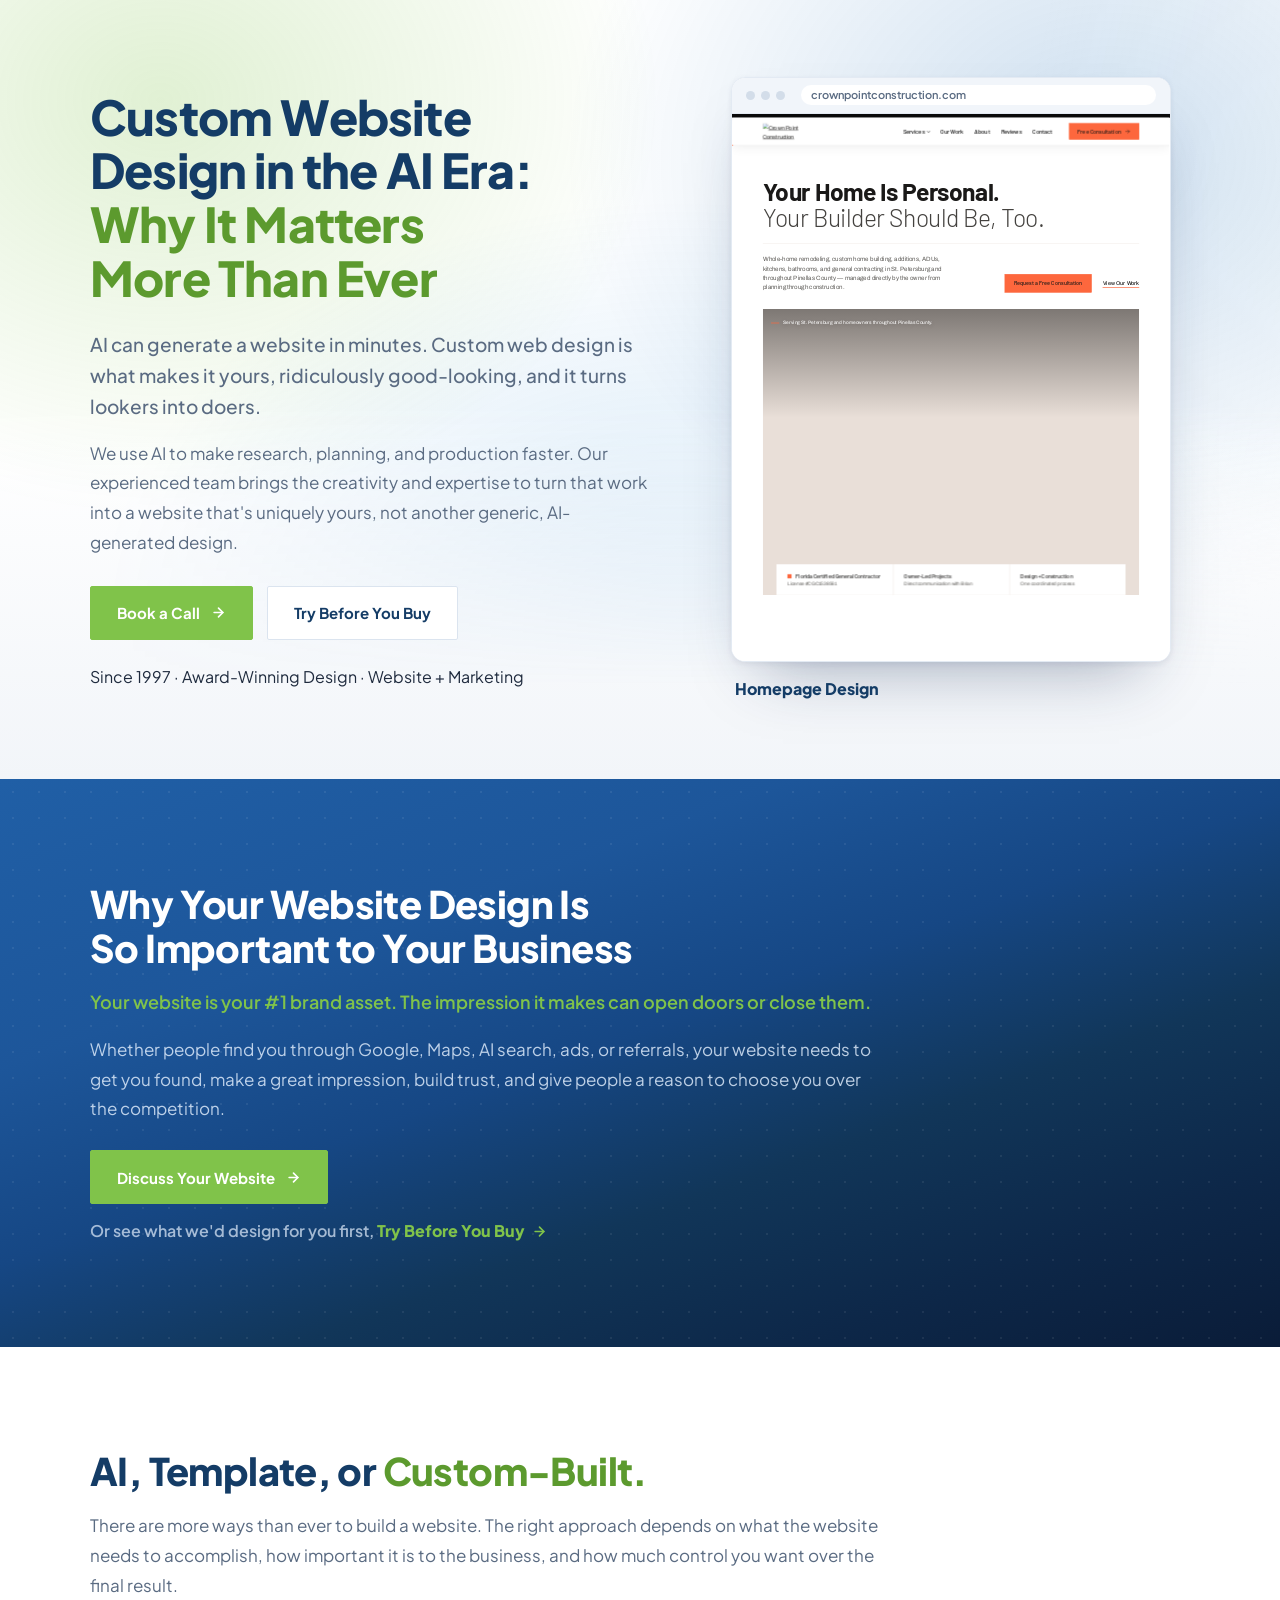
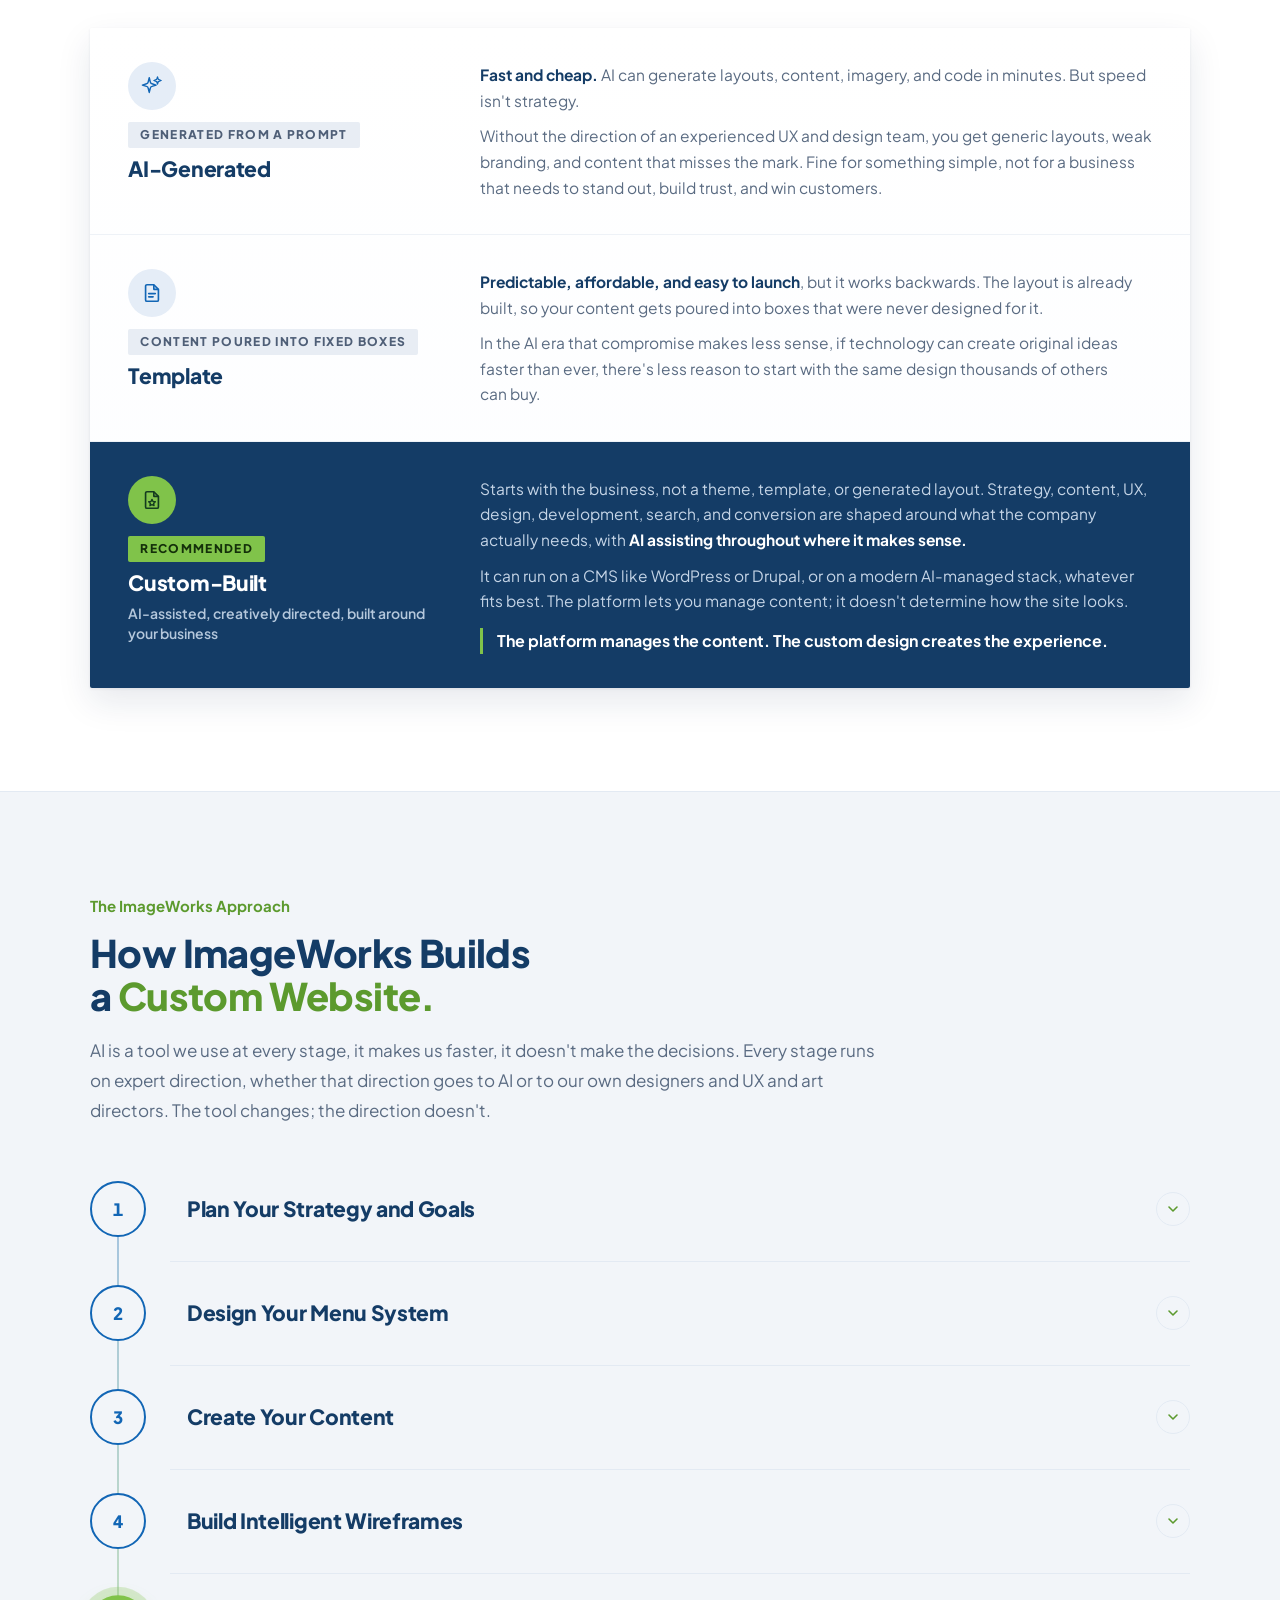
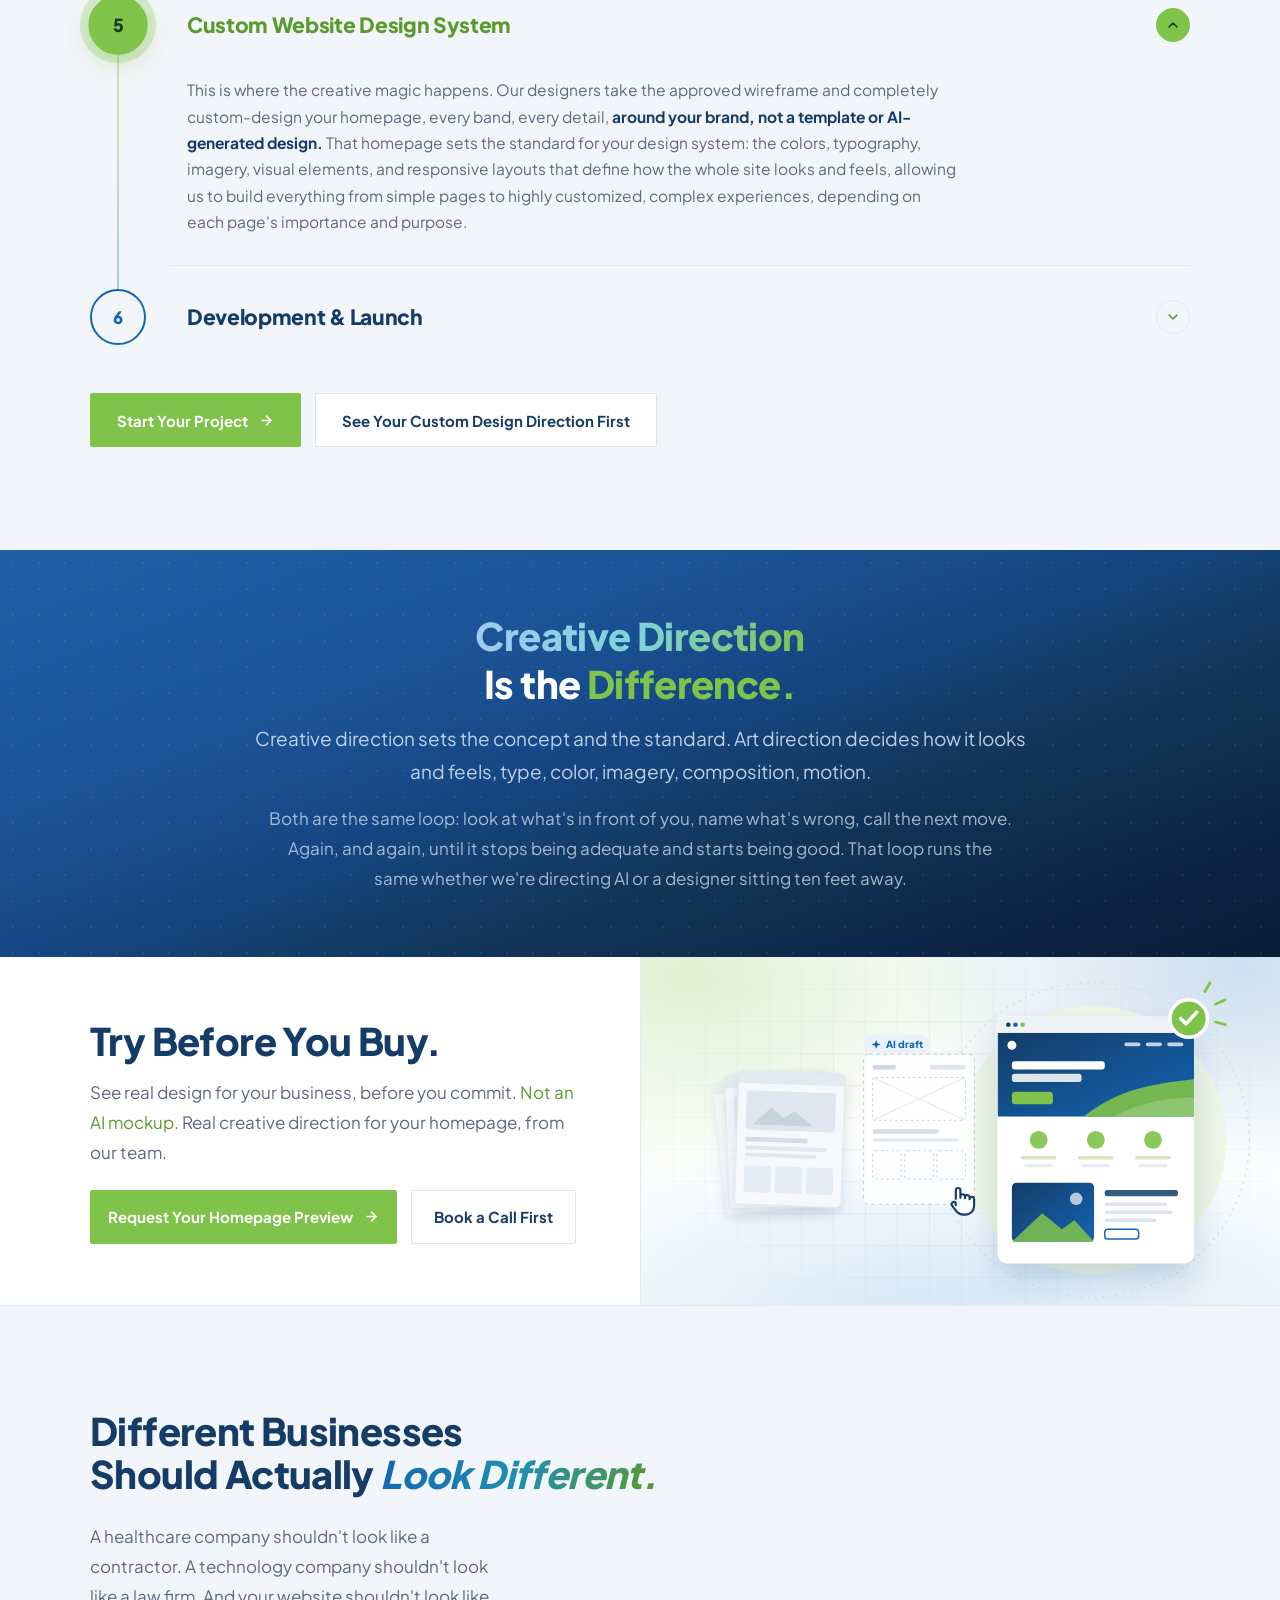
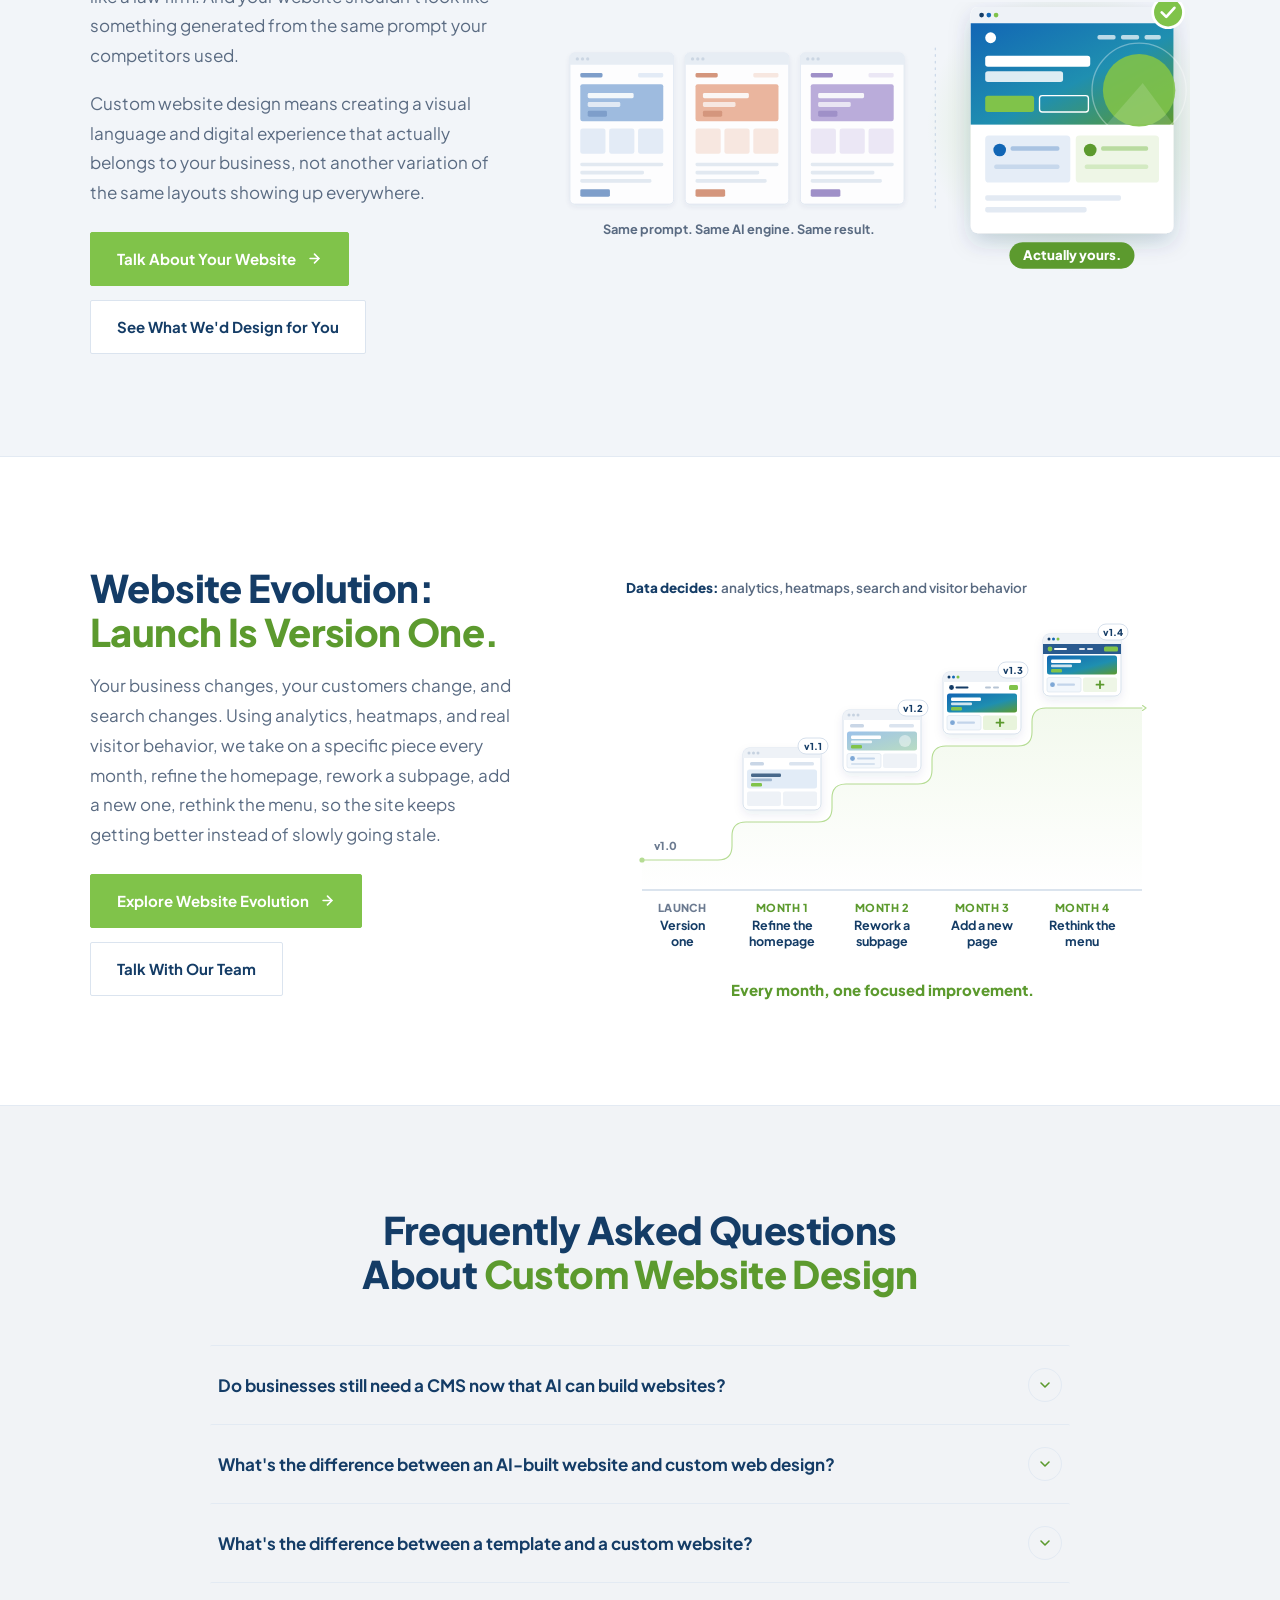
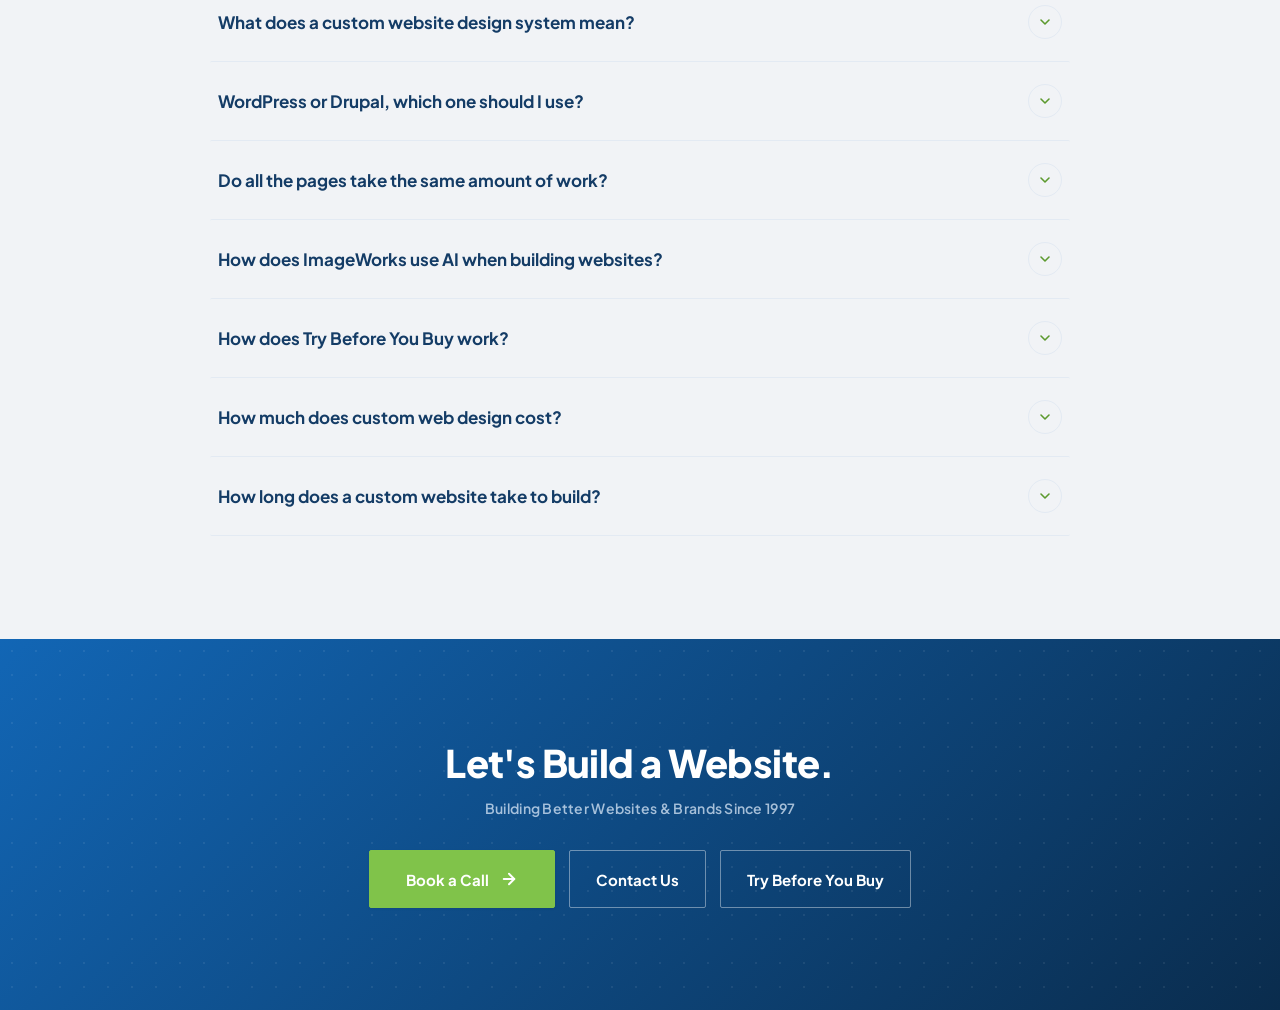
<file: index.html>
<!doctype html>
<html lang="en">
<head>
<meta charset="utf-8">
<meta name="viewport" content="width=device-width, initial-scale=1">
<title>What Custom Web Design Means in the AI Era | ImageWorks Creative</title>
<meta name="description" content="AI can generate a website in minutes. Custom web design makes it yours: AI-assisted, creatively directed websites built around your brand. Try before you buy.">
<meta name="theme-color" content="#143c66">
<!-- No icon of its own on the preview; on imageworkscreative.com the site's favicon applies. Declared empty so browsers stop asking for /favicon.ico. -->
<link rel="icon" href="data:,">
<link rel="canonical" href="https://www.imageworkscreative.com/custom-web-design/">

<meta property="og:type" content="website">
<meta property="og:site_name" content="ImageWorks Creative">
<meta property="og:title" content="What Custom Web Design Means in the AI Era | ImageWorks Creative">
<meta property="og:description" content="AI can generate a website in minutes. Custom web design makes it yours: AI-assisted, creatively directed websites built around your brand. Try before you buy.">
<meta property="og:url" content="https://www.imageworkscreative.com/custom-web-design/">
<meta name="twitter:card" content="summary_large_image">
<meta name="twitter:title" content="What Custom Web Design Means in the AI Era | ImageWorks Creative">
<meta name="twitter:description" content="AI can generate a website in minutes. Custom web design makes it yours: AI-assisted, creatively directed websites built around your brand. Try before you buy.">

<script type="application/ld+json">
{
  "@context": "https://schema.org",
  "@graph": [
    {
      "@type": "Organization",
      "@id": "https://www.imageworkscreative.com/#organization",
      "name": "ImageWorks Creative",
      "url": "https://www.imageworkscreative.com/",
      "foundingDate": "1997",
      "description": "Award-winning creative agency designing and building custom websites for B2B firms, government contractors, professional services, and local businesses."
    },
    {
      "@type": "Service",
      "name": "Custom Web Design",
      "serviceType": "Custom Web Design and Development",
      "provider": { "@id": "https://www.imageworkscreative.com/#organization" },
      "areaServed": { "@type": "Country", "name": "United States" },
      "audience": {
        "@type": "Audience",
        "audienceType": "Established local service businesses, professional services firms, and B2B companies"
      },
      "description": "Custom web design and development for established businesses: AI-assisted research, planning, content, wireframes and production, with creative and art direction from an experienced team; an intent-based menu system and a custom design system; built on WordPress, Drupal, or an AI-managed stack; and monthly Website Evolution after launch."
    },
    {
      "@type": "BreadcrumbList",
      "itemListElement": [
        { "@type": "ListItem", "position": 1, "name": "Home", "item": "https://www.imageworkscreative.com/" },
        { "@type": "ListItem", "position": 2, "name": "Custom Web Design", "item": "https://www.imageworkscreative.com/custom-web-design/" }
      ]
    },
    {
      "@type": "FAQPage",
      "mainEntity": [
        {
          "@type": "Question",
          "name": "Do businesses still need a CMS now that AI can build websites?",
          "acceptedAnswer": { "@type": "Answer", "text": "Often, yes. A CMS like WordPress or Drupal lets you manage and update your content efficiently after launch. But the CMS doesn't determine how your site looks, the custom design does. AI can speed up how a site gets built; the CMS is still what you use to run it day to day." }
        },
        {
          "@type": "Question",
          "name": "What's the difference between an AI-built website and custom web design?",
          "acceptedAnswer": { "@type": "Answer", "text": "An AI-built website is generated quickly from a prompt, fast and affordable, but without strong direction it can feel generic. Custom web design starts with your business: strategy, content, UX, structure, design, development, search, and conversion shaped around what you actually need. We use AI to move faster, then our team makes the decisions that make the site yours." }
        },
        {
          "@type": "Question",
          "name": "What's the difference between a template and a custom website?",
          "acceptedAnswer": { "@type": "Answer", "text": "A template is someone else's design that you adapt your business to fit. A custom website is built around your brand, customers, and goals from the start. In the AI era, starting from the same design thousands of other businesses can buy makes less sense than it used to." }
        },
        {
          "@type": "Question",
          "name": "What does a custom website design system mean?",
          "acceptedAnswer": { "@type": "Answer", "text": "It's the visual language we create for your site, typography, color, layout, spacing, imagery, iconography, buttons and forms, animation, a core subpage system, and responsive behavior. Once the system exists, every page is built on that foundation, which keeps the site consistent, speeds up production, and puts design time where it matters most." }
        },
        {
          "@type": "Question",
          "name": "WordPress or Drupal, which one should I use?",
          "acceptedAnswer": { "@type": "Answer", "text": "It depends on the site's size, complexity, and how you want to manage it. WordPress is flexible and familiar; Drupal suits larger or more complex sites with advanced content management and backend needs. Either way, the CMS sits behind the finished site as the management engine, it doesn't dictate the design." }
        },
        {
          "@type": "Question",
          "name": "Do all the pages take the same amount of work?",
          "acceptedAnswer": { "@type": "Answer", "text": "No, and that's how we keep budgets sane. Every page is built from your design system, so nothing looks templated, but a straightforward subpage is a clean text and image layout that comes together quickly, while a page that carries real weight gets designed band by band with custom illustration, animation, and more involved storytelling. We put the heavy design time where it actually affects your brand and your revenue." }
        },
        {
          "@type": "Question",
          "name": "How does ImageWorks use AI when building websites?",
          "acceptedAnswer": { "@type": "Answer", "text": "We use AI throughout, research, planning, content development, wireframing, development assistance, and repetitive production work. It makes us faster and lets us explore more ideas. Then our team takes over, the decisions that require judgment, taste, and a real understanding of the business." }
        },
        {
          "@type": "Question",
          "name": "How does Try Before You Buy work?",
          "acceptedAnswer": { "@type": "Answer", "text": "For select businesses, we'll mock up a custom design direction for your website so you can see what we're thinking before you commit. If you like it, you buy it and we keep going. It's our way of showing you what we can do instead of just telling you." }
        },
        {
          "@type": "Question",
          "name": "How much does custom web design cost?",
          "acceptedAnswer": { "@type": "Answer", "text": "It depends on the number of pages, how much custom design each needs, content, functionality, and integrations. Pages vary in complexity, so we put the heavy design time only where it matters, and AI reduces time across research, planning, and production. We give you a clear quote before any work begins." }
        },
        {
          "@type": "Question",
          "name": "How long does a custom website take to build?",
          "acceptedAnswer": { "@type": "Answer", "text": "Timeline depends on the size of the site, number of custom pages, functionality, and how quickly content and feedback come together. AI-assisted planning and production shorten the early phases. We give you a realistic schedule up front and keep the project moving through clear milestones." }
        }
      ]
    }
  ]
}
</script>

<link rel="stylesheet" href="styles.css?v=1ccc80f4">
<script src="app.js?v=b11fe388"></script>
</head>
<body>

<svg class="icon-sprite" width="0" height="0" aria-hidden="true" focusable="false">
  <defs>
    <symbol id="i-arrow" viewBox="0 0 24 24">
      <line x1="5" y1="12" x2="19" y2="12" fill="none" stroke="currentColor" stroke-width="2.6" stroke-linecap="round"/>
      <polyline points="12 5 19 12 12 19" fill="none" stroke="currentColor" stroke-width="2.6" stroke-linecap="round" stroke-linejoin="round"/>
    </symbol>
    <symbol id="i-chevron" viewBox="0 0 24 24">
      <polyline points="6 9 12 15 18 9" fill="none" stroke="currentColor" stroke-width="2.4" stroke-linecap="round" stroke-linejoin="round"/>
    </symbol>
    <!-- The verdict marks on the three ways to build: a bar through a ring for
         the two the copy argues against, a tick for the one it recommends. -->
    <symbol id="i-no" viewBox="0 0 24 24">
      <circle cx="12" cy="12" r="8.5" fill="none" stroke="currentColor" stroke-width="2.4"/>
      <line x1="6.3" y1="6.3" x2="17.7" y2="17.7" stroke="currentColor" stroke-width="2.4" stroke-linecap="round"/>
    </symbol>
    <symbol id="i-check" viewBox="0 0 24 24">
      <path d="M5 12.5l4.5 4.5L19 7" fill="none" stroke="currentColor" stroke-width="2.4" stroke-linecap="round" stroke-linejoin="round"/>
    </symbol>
    <symbol id="i-sparkle" viewBox="0 0 24 24">
      <path d="M9 3l1.2 4.8c.2.9.9 1.6 1.8 1.8L16.5 11 12 12.4c-.9.2-1.6.9-1.8 1.8L9 19l-1.2-4.8c-.2-.9-.9-1.6-1.8-1.8L1.5 11 6 9.6c.9-.2 1.6-.9 1.8-1.8L9 3z" fill="none" stroke="currentColor" stroke-width="1.6" stroke-linejoin="round"/>
      <path d="M18 2l.7 2.3c.1.4.4.7.8.8L22 6l-2.5.9c-.4.1-.7.4-.8.8L18 10l-.7-2.3c-.1-.4-.4-.7-.8-.8L14 6l2.5-.9c.4-.1.7-.4.8-.8L18 2z" fill="none" stroke="currentColor" stroke-width="1.4" stroke-linejoin="round"/>
    </symbol>
    <symbol id="i-page" viewBox="0 0 24 24">
      <path d="M14 3H6.5A1.5 1.5 0 005 4.5v15A1.5 1.5 0 006.5 21h11a1.5 1.5 0 001.5-1.5V8z" fill="none" stroke="currentColor" stroke-width="1.8" stroke-linejoin="round"/>
      <path d="M14 3v5h5" fill="none" stroke="currentColor" stroke-width="1.8" stroke-linejoin="round"/>
      <path d="M8.4 12.6h7.2M8.4 16.2h4.8" fill="none" stroke="currentColor" stroke-width="1.8" stroke-linecap="round"/>
    </symbol>
    <symbol id="i-page-star" viewBox="0 0 24 24">
      <path d="M14 3H6.5A1.5 1.5 0 005 4.5v15A1.5 1.5 0 006.5 21h11a1.5 1.5 0 001.5-1.5V8z" fill="none" stroke="currentColor" stroke-width="1.8" stroke-linejoin="round"/>
      <path d="M14 3v5h5" fill="none" stroke="currentColor" stroke-width="1.8" stroke-linejoin="round"/>
      <path d="M12 11.3l1.1 2.35 2.5.3-1.85 1.75.5 2.5L12 16.95l-2.25 1.25.5-2.5L8.4 13.95l2.5-.3z" fill="none" stroke="currentColor" stroke-width="1.5" stroke-linejoin="round"/>
    </symbol>
    <!-- The four monthly moves, on the same 24 box and 1.7 stroke. -->
    <symbol id="i-browser" viewBox="0 0 24 24">
      <rect x="3.5" y="5" width="17" height="14" rx="1.6" fill="none" stroke="currentColor" stroke-width="1.7"/>
      <line x1="3.5" y1="9" x2="20.5" y2="9" stroke="currentColor" stroke-width="1.7"/>
      <path d="M7 12.6h5.5M7 15.4h3.5" fill="none" stroke="currentColor" stroke-width="1.7" stroke-linecap="round"/>
    </symbol>
    <symbol id="i-plus" viewBox="0 0 24 24">
      <circle cx="12" cy="12" r="8.6" fill="none" stroke="currentColor" stroke-width="1.7"/>
      <path d="M12 8v8M8 12h8" fill="none" stroke="currentColor" stroke-width="1.7" stroke-linecap="round"/>
    </symbol>
    <symbol id="i-menu" viewBox="0 0 24 24">
      <path d="M5 7h14M5 12h14M5 17h14" fill="none" stroke="currentColor" stroke-width="1.7" stroke-linecap="round"/>
      <circle cx="8.5" cy="7" r="1.6" fill="currentColor"/><circle cx="15" cy="12" r="1.6" fill="currentColor"/><circle cx="10.5" cy="17" r="1.6" fill="currentColor"/>
    </symbol>
  </defs>
</svg>

<main id="main">

  <!-- 1 · HERO -------------------------------------------------------------- -->
  <section class="hero" aria-labelledby="hero-title" data-hero>
    <!-- The ground: three washes of brand colour, each on its own heading and
         at its own rate, so they drift apart and back together instead of
         sliding as one sheet. -->
    <div class="hero-wash" aria-hidden="true">
      <span class="hero-wash__g"></span>
      <span class="hero-wash__b"></span>
      <span class="hero-wash__s"></span>
    </div>
    <div class="wrap hero-inner cw-hero">
      <div class="hero-main">
        <h1 id="hero-title">Custom Website Design in the AI Era: <span class="accent">Why It Matters More Than Ever</span></h1>
        <p class="hero-sub">AI can generate a website in minutes. Custom web design is what makes it yours, ridiculously good-looking, and it turns lookers into doers.</p>
        <p class="lead hero-lead">We use AI to make research, planning, and production faster. Our experienced team brings the creativity and expertise to turn that work into a website that's uniquely yours, not another generic, AI-generated design.</p>
        <div class="btn-row">
          <a class="btn btn--solid" href="https://www.imageworkscreative.com/lets-grow-your-brand">Book a Call<svg class="icon" width="15" height="15" aria-hidden="true"><use href="#i-arrow"/></svg></a>
          <a class="btn btn--outline" href="#tbyb">Try Before You Buy</a>
        </div>
        <p class="hero-note">Since 1997 · Award-Winning Design · Website + Marketing</p>
      </div>

      <!-- The work itself: a real client homepage in a browser window. The
           built site plays inside it, scrolling itself down slowly enough that
           its own scroll effects (the hero zoom, the reveals) show; a capture
           of the whole page stands under it until it loads, and for anyone
           who has asked for less motion. Titled the way the portfolio titles its work:
           what it is first, whose it is under it. -->
      <figure class="showcase">
        <div class="showcase-frame">
          <div class="showcase-bar" aria-hidden="true"><i></i><i></i><i></i><span>crownpointconstruction.com</span></div>
          <div class="showcase-view">
            <img class="showcase-page" src="images/montage-crown-point.webp?v=316c6193" width="720" height="4271" alt="The Crown Point Construction homepage, from its hero down through its services, project gallery, reviews and contact form">
            <iframe class="showcase-live" src="embeds/crown-point.html" title="The Crown Point Construction homepage, playing" tabindex="-1" aria-hidden="true"></iframe>
          </div>
        </div>
        <figcaption class="showcase-cap">
          <span class="showcase-title"><b>Homepage Design</b></span>
        </figcaption>
      </figure>
    </div>
  </section>

  <!-- 2 · WHY YOUR WEBSITE DESIGN MATTERS ---------------------------------- -->
  <section class="band band--deep" aria-labelledby="asset-title">
    <div class="wrap stack">
      <h2 class="sec-title sec-title--wide reveal" id="asset-title">Why Your Website Design Is So Important to Your Business</h2>
      <p class="sub-head asset-sub reveal">Your website is your #1 brand asset. The impression it makes can open doors or close them.</p>
      <p class="lead reveal">Whether people find you through Google, Maps, AI search, ads, or referrals, your website needs to get you found, make a great impression, build trust, and give people a reason to choose you over the competition.</p>
      <div class="cta-pair reveal mt-6">
        <a class="btn btn--solid" href="https://www.imageworkscreative.com/lets-grow-your-brand">Discuss Your Website<svg class="icon" width="15" height="15" aria-hidden="true"><use href="#i-arrow"/></svg></a>
        <p class="cta-aside">Or see what we'd design for you first, <a href="#tbyb">Try Before You Buy<svg class="icon" width="15" height="15" aria-hidden="true"><use href="#i-arrow"/></svg></a></p>
      </div>
    </div>
  </section>

  <!-- 3 · AI, TEMPLATE, OR CUSTOM-BUILT ------------------------------------- -->
  <section class="band" aria-labelledby="ways-title">
    <!-- Heading, then its lead, then the three ways as long cards: the name
         on the left, the case on the right. The recommended one is ruled and
         tinted green. -->
    <div class="wrap stack">
      <h2 class="sec-title sec-title--wide reveal" id="ways-title">AI, Template, or <em class="nowrap">Custom-Built.</em></h2>
      <p class="lead reveal">There are more ways than ever to build a website. The right approach depends on what the website needs to accomplish, how important it is to the business, and how much control you want over the final result.</p>
      <div class="cms-list reveal">
          <article class="cms-row">
            <div class="cms-name">
              <span class="cms-icon"><svg aria-hidden="true"><use href="#i-sparkle"/></svg></span>
              <span class="compare-tag tag-neutral">Generated from a prompt</span>
              <h3>AI-Generated</h3>
            </div>
            <div class="cms-text">
              <p><strong>Fast and cheap.</strong> AI can generate layouts, content, imagery, and code in minutes. But speed isn't strategy.</p>
              <p>Without the direction of an experienced UX and design team, you get generic layouts, weak branding, and content that misses the mark. Fine for something simple, not for a business that needs to stand out, build trust, and win customers.</p>
            </div>
          </article>
          <article class="cms-row">
            <div class="cms-name">
              <span class="cms-icon"><svg aria-hidden="true"><use href="#i-page"/></svg></span>
              <span class="compare-tag tag-neutral">Content poured into fixed boxes</span>
              <h3>Template</h3>
            </div>
            <div class="cms-text">
              <p><strong>Predictable, affordable, and easy to launch</strong>, but it works backwards. The layout is already built, so your content gets poured into boxes that were never designed for it.</p>
              <p>In the AI era that compromise makes less sense, if technology can create original ideas faster than ever, there's less reason to start with the same design thousands of others can buy.</p>
            </div>
          </article>
          <article class="cms-row cms-row--best">
            <div class="cms-name">
              <span class="cms-icon"><svg aria-hidden="true"><use href="#i-page-star"/></svg></span>
              <span class="compare-tag tag-green">Recommended</span>
              <h3>Custom-Built</h3>
              <p class="cms-sub">AI-assisted, creatively directed, built around your business</p>
            </div>
            <div class="cms-text">
              <p>Starts with the business, not a theme, template, or generated layout. Strategy, content, UX, design, development, search, and conversion are shaped around what the company actually needs, with <strong>AI assisting throughout where it makes sense.</strong></p>
              <p>It can run on a CMS like WordPress or Drupal, or on a modern AI-managed stack, whatever fits best. The platform lets you manage content; it doesn't determine how the site looks.</p>
              <p class="cms-punch">The platform manages the content. The custom design creates the experience.</p>
            </div>
          </article>
      </div>
    </div>
  </section>

  <!-- 4 · HOW IMAGEWORKS BUILDS -------------------------------------------- -->
  <section class="band band--tint" aria-labelledby="build-title">
    <div class="wrap stack">
      <p class="tagline reveal">The ImageWorks Approach</p>
      <h2 class="sec-title sec-title--wide reveal" id="build-title">How ImageWorks Builds a <em>Custom Website.</em></h2>
      <p class="lead reveal">AI is a tool we use at every stage, it makes us faster, it doesn't make the decisions. Every stage runs on expert direction, whether that direction goes to AI or to our own designers and UX and art directors. The tool changes; the direction doesn't.</p>
      <!-- Six stages as one process line, no cards: a numbered rail down the
           left, each stage a push-down that opens one at a time, ruled apart
           by hairlines. The design system, where the site becomes custom,
           takes the green. -->
      <ol class="process reveal">
        <li class="process-step">
          <details class="process-item" name="cwd-build">
            <summary>
              <span class="process-n" aria-hidden="true">1</span>
              <h3><span class="sr-only">Step 1: </span>Plan Your Strategy and Goals</h3>
              <span class="faq-mark process-mark" aria-hidden="true"><svg width="16" height="16"><use href="#i-chevron"/></svg></span>
            </summary>
            <div class="process-text">
            <p>First we get to know your company, your sales process, your revenue goals, who you need to reach, and what the website has to accomplish. Then we define what success looks like, decide how we'll measure it, and work out <strong>what every important page needs to do for the business.</strong></p>
            </div>
          </details>
        </li>
        <li class="process-step">
          <details class="process-item" name="cwd-build">
            <summary>
              <span class="process-n" aria-hidden="true">2</span>
              <h3><span class="sr-only">Step 2: </span>Design Your Menu System</h3>
              <span class="faq-mark process-mark" aria-hidden="true"><svg width="16" height="16"><use href="#i-chevron"/></svg></span>
            </summary>
            <div class="process-text">
            <p>Most businesses get this wrong, and it quietly costs them. Menus get labeled the way the company talks internally, divisions, service names, industry jargon, instead of the way customers actually search. We build an <strong>intent-based menu system</strong>: labels and sub-labels based on what people are genuinely looking for, not what the org chart says. That data exists now, so there's no reason to guess.</p>
            </div>
          </details>
        </li>
        <li class="process-step">
          <details class="process-item" name="cwd-build">
            <summary>
              <span class="process-n" aria-hidden="true">3</span>
              <h3><span class="sr-only">Step 3: </span>Create Your Content</h3>
              <span class="faq-mark process-mark" aria-hidden="true"><svg width="16" height="16"><use href="#i-chevron"/></svg></span>
            </summary>
            <div class="process-text">
            <p>Once we know which pages your website needs, we improve your existing content or write it from scratch. Everything is built around your business, your customers, and what they're searching for.</p>
            <p>We use AI to help with research, drafting, and content analysis. But our experienced team makes the decisions, <strong>what to say, how to say it, and when to educate versus persuade.</strong> We refine every page to reflect your brand, connect with customers, and support rankings in Google and AI search.</p>
            </div>
          </details>
        </li>
        <li class="process-step">
          <details class="process-item" name="cwd-build">
            <summary>
              <span class="process-n" aria-hidden="true">4</span>
              <h3><span class="sr-only">Step 4: </span>Build Intelligent Wireframes</h3>
              <span class="faq-mark process-mark" aria-hidden="true"><svg width="16" height="16"><use href="#i-chevron"/></svg></span>
            </summary>
            <div class="process-text">
            <p>AI helps us turn real content into structured page layouts in less time. From there, our UX team takes over, organizing each page into purposeful sections, headlines, services, benefits, trust signals, proof, and calls to action. Every layout is tailored to the business, its audience, and what the page needs to accomplish. Once the structure is approved, the wireframe goes to our design team, and that's where it starts becoming yours.</p>
            </div>
          </details>
        </li>
        <li class="process-step process-step--feature">
          <details class="process-item" name="cwd-build" open>
            <summary>
              <span class="process-n" aria-hidden="true">5</span>
              <h3><span class="sr-only">Step 5: </span>Custom Website Design System</h3>
              <span class="faq-mark process-mark" aria-hidden="true"><svg width="16" height="16"><use href="#i-chevron"/></svg></span>
            </summary>
            <div class="process-text">
            <p>This is where the creative magic happens. Our designers take the approved wireframe and completely custom-design your homepage, every band, every detail, <strong>around your brand, not a template or AI-generated design.</strong> That homepage sets the standard for your design system: the colors, typography, imagery, visual elements, and responsive layouts that define how the whole site looks and feels, allowing us to build everything from simple pages to highly customized, complex experiences, depending on each page's importance and purpose.</p>
            </div>
          </details>
        </li>
        <li class="process-step">
          <details class="process-item" name="cwd-build">
            <summary>
              <span class="process-n" aria-hidden="true">6</span>
              <h3><span class="sr-only">Step 6: </span>Development &amp; Launch</h3>
              <span class="faq-mark process-mark" aria-hidden="true"><svg width="16" height="16"><use href="#i-chevron"/></svg></span>
            </summary>
            <div class="process-text">
            <p>AI assists with coding, testing, and repetitive production work. Our developers make the architectural decisions, handle integrations, control quality, and build the finished site into the right platform, connecting CRMs, analytics, forms, APIs, databases, and other business systems where needed.</p>
            </div>
          </details>
        </li>
      </ol>
      <div class="btn-row reveal mt-6">
        <a class="btn btn--solid" href="https://www.imageworkscreative.com/lets-grow-your-brand">Start Your Project<svg class="icon" width="15" height="15" aria-hidden="true"><use href="#i-arrow"/></svg></a>
        <a class="btn btn--outline" href="#tbyb">See Your Custom Design Direction First</a>
      </div>
    </div>
  </section>

  <!-- 5 · DIRECTION IS THE DIFFERENCE --------------------------------------- -->
  <section class="band band--deep band--direction" aria-labelledby="direction-title">
    <div class="wrap stack">
      <!-- Centred on the deep band. The three kinds of direction roll over one
           another in the first line. The label carries the full sentence for
           assistive tech; the moving words are hidden from it. -->
      <h2 class="sec-title dirhead reveal" id="direction-title" aria-label="Creative Direction, Art Direction, and UX Design Are the Difference.">
        <span class="dirroll" aria-hidden="true">
          <span class="dirroll__track">
            <span>Creative Direction</span>
            <span>Art Direction</span>
            <span>UX Design</span>
            <span>Creative Direction</span>
          </span>
        </span>
        <span aria-hidden="true">Is the <em>Difference.</em></span>
      </h2>
      <p class="lead dir-lead reveal">Creative direction sets the concept and the standard. Art direction decides how it looks and feels, type, color, imagery, composition, motion.</p>
      <p class="dir-loop reveal">Both are the same loop: look at what's in front of you, name what's wrong, call the next move. Again, and again, until it stops being adequate and starts being good. That loop runs the same whether we're directing AI or a designer sitting ten feet away.</p>
    </div>
  </section>

  <!-- 6 · TRY BEFORE YOU BUY ------------------------------------------------ -->
  <!-- Full width, no card: the copy holds the left on the page's own
       measure, the drawing fills the right half to the edge of the screen. -->
  <section class="band band--offer" id="tbyb" aria-labelledby="tbyb-title">
      <div class="offer">
        <div class="offer-copy reveal">
          <h2 class="sec-title" id="tbyb-title">Try Before You Buy.</h2>
          <p class="lead">See real design for your business, before you commit. <em>Not an AI mockup.</em> Real creative direction for your homepage, from our team.</p>
          <div class="btn-row">
            <a class="btn btn--solid" href="https://www.imageworkscreative.com/lets-grow-your-brand">Request Your Homepage Preview<svg class="icon" width="15" height="15" aria-hidden="true"><use href="#i-arrow"/></svg></a>
            <a class="btn btn--outline" href="https://www.imageworkscreative.com/lets-grow-your-brand">Book a Call First</a>
          </div>
        </div>
        <!-- Try before you buy, as the work is done: AI drafts the generic
             pages and the wireframe, a person's hand takes over and taps the
             wireframe into shape, lighting it green, and the wireframe grows
             into the finished custom homepage, ticked, in a burst of sparkles. Drawn in the brand's navy, blue and green. -->
        <figure class="offer-art" role="img" aria-label="AI drafts generic pages and a wireframe, a human hand refines them, and a finished custom-designed homepage appears with a green check">
          <svg viewBox="10 22 590 336" xmlns="http://www.w3.org/2000/svg" aria-hidden="true" font-family="Plus Jakarta Sans, sans-serif">
            <defs>
              <filter id="tb-soft" x="-20%" y="-20%" width="140%" height="150%"><feDropShadow dx="0" dy="6" stdDeviation="8" flood-color="#143c66" flood-opacity=".1"/></filter>
              <filter id="tb-lift" x="-20%" y="-20%" width="140%" height="150%"><feDropShadow dx="0" dy="16" stdDeviation="16" flood-color="#143c66" flood-opacity=".18"/></filter>
              <linearGradient id="tb-hero" x1="0" y1="0" x2="1" y2="1"><stop offset="0" stop-color="#143c66"/><stop offset="1" stop-color="#1266b5"/></linearGradient>
              <linearGradient id="tb-wave" x1="0" y1="0" x2="1" y2="0"><stop offset="0" stop-color="#143c66"/><stop offset="1" stop-color="#1266b5"/></linearGradient>
              <radialGradient id="tb-aiglow"><stop offset="0" stop-color="#1266b5" stop-opacity=".28"/><stop offset="1" stop-color="#1266b5" stop-opacity="0"/></radialGradient>
              <radialGradient id="tb-burst"><stop offset=".55" stop-color="#80c34a" stop-opacity="0"/><stop offset=".8" stop-color="#80c34a" stop-opacity=".55"/><stop offset="1" stop-color="#80c34a" stop-opacity="0"/></radialGradient>
              <filter id="tb-blur" x="-40%" y="-40%" width="180%" height="180%"><feGaussianBlur stdDeviation="9"/></filter>
              <clipPath id="tb-heroclip"><path d="M0 18H220V112H0z"/></clipPath>
            </defs>
            <!-- the ground: a soft green disc behind the finished page and a dotted orbit -->
            <circle class="tb-disc" cx="452" cy="200" r="150" fill="#eef6e6"/>
            <circle class="tb-aiglow" cx="120" cy="196" r="130" fill="url(#tb-aiglow)"/>
            <circle cx="452" cy="200" r="176" fill="none" stroke="#cfe3bd" stroke-width="1.4" stroke-dasharray="1 7" stroke-linecap="round"/>

            <!-- before: the generic pages, stacked -->
            <g class="tb-a tb-a1">
            <g transform="translate(26 136) rotate(-6)" opacity="0.55">
              <rect width="120" height="150" rx="6" fill="#f6f8fb" stroke="#d6dfea" filter="url(#tb-soft)"/>
              <path d="M0 6a6 6 0 016-6h108a6 6 0 016 6v8H0z" fill="#e4eaf2"/>
              <rect x="10" y="22" width="100" height="44" rx="3" fill="#dfe6ef"/>
              <path d="M18 60l20-20 14 12 12-8 22 16z" fill="#c8d3e0"/>
              <rect x="10" y="74" width="70" height="5" rx="2" fill="#d4dde8"/><rect x="10" y="84" width="92" height="4" rx="2" fill="#e1e7ef"/><rect x="10" y="92" width="80" height="4" rx="2" fill="#e1e7ef"/>
              <rect x="10" y="106" width="30" height="30" rx="3" fill="#e6ecf3"/><rect x="45" y="106" width="30" height="30" rx="3" fill="#e6ecf3"/><rect x="80" y="106" width="30" height="30" rx="3" fill="#e6ecf3"/>
            </g>
            </g>
            <g class="tb-a tb-a2">
            <g transform="translate(40 128) rotate(-2)" opacity="0.8">
              <rect width="120" height="150" rx="6" fill="#f6f8fb" stroke="#d6dfea" filter="url(#tb-soft)"/>
              <path d="M0 6a6 6 0 016-6h108a6 6 0 016 6v8H0z" fill="#e4eaf2"/>
              <rect x="10" y="22" width="100" height="44" rx="3" fill="#dfe6ef"/>
              <path d="M18 60l20-20 14 12 12-8 22 16z" fill="#c8d3e0"/>
              <rect x="10" y="74" width="70" height="5" rx="2" fill="#d4dde8"/><rect x="10" y="84" width="92" height="4" rx="2" fill="#e1e7ef"/><rect x="10" y="92" width="80" height="4" rx="2" fill="#e1e7ef"/>
              <rect x="10" y="106" width="30" height="30" rx="3" fill="#e6ecf3"/><rect x="45" y="106" width="30" height="30" rx="3" fill="#e6ecf3"/><rect x="80" y="106" width="30" height="30" rx="3" fill="#e6ecf3"/>
            </g>
            </g>
            <g class="tb-a tb-a3">
            <g transform="translate(56 122) rotate(2)" opacity="1">
              <rect width="120" height="150" rx="6" fill="#f6f8fb" stroke="#d6dfea" filter="url(#tb-soft)"/>
              <path d="M0 6a6 6 0 016-6h108a6 6 0 016 6v8H0z" fill="#e4eaf2"/>
              <rect x="10" y="22" width="100" height="44" rx="3" fill="#dfe6ef"/>
              <path d="M18 60l20-20 14 12 12-8 22 16z" fill="#c8d3e0"/>
              <rect x="10" y="74" width="70" height="5" rx="2" fill="#d4dde8"/><rect x="10" y="84" width="92" height="4" rx="2" fill="#e1e7ef"/><rect x="10" y="92" width="80" height="4" rx="2" fill="#e1e7ef"/>
              <rect x="10" y="106" width="30" height="30" rx="3" fill="#e6ecf3"/><rect x="45" y="106" width="30" height="30" rx="3" fill="#e6ecf3"/><rect x="80" y="106" width="30" height="30" rx="3" fill="#e6ecf3"/>
            </g>
            </g>

            <!-- who is at work: AI drafts, then a person takes over -->
            <g transform="translate(196 82)">
              <g class="tb-who tb-who--ai"><rect width="74" height="22" rx="11" fill="#eaf2fb"/><path d="M14 6l1.4 3.6L19 11l-3.6 1.4L14 16l-1.4-3.6L9 11l3.6-1.4z" fill="#1266b5"/><text x="25" y="15.2" font-size="11" font-weight="800" fill="#1266b5">AI draft</text></g>
              <g class="tb-who tb-who--hu"><rect width="98" height="22" rx="11" fill="#eaf6df"/><circle cx="13" cy="11" r="4" fill="#5c9a2e"/><text x="23" y="15.2" font-size="11" font-weight="800" fill="#5c9a2e">Human touch</text></g>
            </g>

            <!-- in progress: the wireframe, and the hand on it -->
            <rect class="tb-glow" x="190" y="98" width="136" height="180" rx="12" fill="none" stroke="#80c34a" stroke-width="10" filter="url(#tb-blur)"/>
            <circle class="tb-burst" cx="258" cy="154" r="120" fill="url(#tb-burst)"/>
            <g class="tb-a tb-a4">
            <g class="tb-pop">
            <g class="tb-wire" transform="translate(196 104)">
              <rect width="124" height="168" rx="6" fill="#fff" fill-opacity=".85" stroke="#b9c8da" stroke-dasharray="4 4"/>
              <rect class="tb-scan" x="2" y="0" width="120" height="3" rx="1.5" fill="#80c34a" opacity=".7"/>
              <rect x="10" y="12" width="26" height="5" rx="2" fill="#c9d6e6"/><rect x="74" y="12" width="40" height="5" rx="2" fill="#dbe4ef"/>
              <rect x="10" y="26" width="104" height="48" rx="3" fill="none" stroke="#c3d1e1" stroke-dasharray="3 3"/>
              <path d="M10 26l104 48M114 26L10 74" stroke="#dbe4ef"/>
              <rect x="10" y="84" width="74" height="5" rx="2" fill="#d4dde8"/><rect x="10" y="94" width="96" height="4" rx="2" fill="#e3e9f1"/>
              <rect x="10" y="108" width="32" height="32" rx="3" fill="none" stroke="#c3d1e1" stroke-dasharray="3 3"/><rect x="46" y="108" width="32" height="32" rx="3" fill="none" stroke="#c3d1e1" stroke-dasharray="3 3"/><rect x="82" y="108" width="32" height="32" rx="3" fill="none" stroke="#c3d1e1" stroke-dasharray="3 3"/>
              <!-- what each click puts in: the hero, the headline, a block -->
              <rect class="tb-f tb-f1" x="10" y="26" width="104" height="48" rx="3" fill="url(#tb-hero)"/>
              <rect class="tb-f tb-f2" x="10" y="84" width="74" height="5" rx="2" fill="#143c66"/>
              <rect class="tb-f tb-f3" x="10" y="108" width="32" height="32" rx="3" fill="#80c34a"/>
              <circle class="tb-r tb-r1" cx="62" cy="50" r="12" fill="none" stroke="#80c34a" stroke-width="2"/>
              <circle class="tb-r tb-r2" cx="47" cy="86" r="12" fill="none" stroke="#80c34a" stroke-width="2"/>
              <circle class="tb-r tb-r3" cx="26" cy="124" r="12" fill="none" stroke="#80c34a" stroke-width="2"/>
              <g class="tb-cursor">
                <g class="tb-press">
                  <path transform="translate(-9.6 -2.4) scale(1.6)" d="M5.5 9V3a1.6 1.6 0 013.2 0v5.2M8.7 7.4a1.6 1.6 0 013.2 0v1.2M11.9 8a1.6 1.6 0 013.2 0v1M15.1 9.2a1.6 1.6 0 013.2 0V14a6 6 0 01-6 6h-1.6a6 6 0 01-4.7-2.3l-3.1-4a1.6 1.6 0 012.4-2.1L5.5 13.4" fill="#fff" stroke="#143c66" stroke-width="1.5" stroke-linecap="round" stroke-linejoin="round"/>
                </g>
              </g>
            </g>
            </g>
            </g>


            <g class="tb-final">
            <!-- after: the finished custom homepage -->
            <g class="tb-page">
              <g transform="translate(346 62)">
                <rect width="220" height="276" rx="10" fill="#fff" filter="url(#tb-lift)"/>
                <path d="M0 10a10 10 0 0110-10h200a10 10 0 0110 10v8H0z" fill="#eef2f7"/>
                <circle cx="12" cy="9" r="2.6" fill="#143c66"/><circle cx="20" cy="9" r="2.6" fill="#1266b5"/><circle cx="28" cy="9" r="2.6" fill="#80c34a"/>
                <g clip-path="url(#tb-heroclip)">
                  <rect y="18" width="220" height="94" fill="url(#tb-hero)"/>
                  <path d="M96 112C130 86 160 76 220 70V112z" fill="#80c34a" opacity=".9"/>
                  <path d="M130 112C160 96 186 92 220 90V112z" fill="#fff" opacity=".18"/>
                </g>
                <circle cx="16" cy="32" r="5" fill="#fff"/>
                <rect x="142" y="29" width="18" height="4" rx="2" fill="#fff" opacity=".75"/><rect x="166" y="29" width="18" height="4" rx="2" fill="#fff" opacity=".75"/><rect x="190" y="29" width="18" height="4" rx="2" fill="#fff" opacity=".75"/>
                <rect x="16" y="50" width="104" height="9" rx="3" fill="#fff"/>
                <rect x="16" y="64" width="78" height="9" rx="3" fill="#fff" opacity=".85"/>
                <rect x="16" y="84" width="46" height="14" rx="4" fill="#80c34a"/>
                <g fill="#80c34a"><circle cx="46" cy="138" r="10" fill-opacity=".9"/><circle cx="110" cy="138" r="10" fill-opacity=".9"/><circle cx="174" cy="138" r="10" fill-opacity=".9"/></g>
                <g fill="#d3e7c1"><rect x="26" y="156" width="40" height="4" rx="2"/><rect x="90" y="156" width="40" height="4" rx="2"/><rect x="154" y="156" width="40" height="4" rx="2"/></g>
                <g fill="#e4ecf4"><rect x="30" y="165" width="32" height="3.5" rx="1.75"/><rect x="94" y="165" width="32" height="3.5" rx="1.75"/><rect x="158" y="165" width="32" height="3.5" rx="1.75"/></g>
                <rect x="16" y="186" width="92" height="66" rx="5" fill="url(#tb-hero)"/>
                <path d="M16 252L50 220l22 18 14-10 22 24z" fill="#80c34a" opacity=".85"/>
                <circle cx="88" cy="204" r="7" fill="#fff" opacity=".7"/>
                <rect x="120" y="194" width="82" height="7" rx="2.5" fill="#143c66" opacity=".85"/>
                <rect x="120" y="208" width="70" height="4" rx="2" fill="#dbe4ef"/><rect x="120" y="217" width="76" height="4" rx="2" fill="#dbe4ef"/><rect x="120" y="226" width="58" height="4" rx="2" fill="#dbe4ef"/>
                <rect x="120" y="238" width="38" height="11" rx="3.5" fill="none" stroke="#1266b5" stroke-width="1.6"/>
              </g>
              <!-- sparkles as it lands -->
              <g transform="translate(330 112) scale(.32)"><path class="tb-spark" d="M0 -34Q5 -5 34 0Q5 5 0 34Q-5 5 -34 0Q-5 -5 0 -34Z" fill="#1266b5"/></g>
              <g transform="translate(590 284) scale(.28)"><path class="tb-spark tb-spark--2" d="M0 -34Q5 -5 34 0Q5 5 0 34Q-5 5 -34 0Q-5 -5 0 -34Z" fill="#80c34a"/></g>
              <g transform="translate(360 338) scale(.2)"><path class="tb-spark tb-spark--3" d="M0 -34Q5 -5 34 0Q5 5 0 34Q-5 5 -34 0Q-5 -5 0 -34Z" fill="#80c34a"/></g>
              <!-- the tick -->
              <g transform="translate(560 64)">
                <g class="tb-tick">
                  <circle r="21" fill="#80c34a" stroke="#fff" stroke-width="4"/>
                  <path d="M-9 0l6 6 12-13" fill="none" stroke="#fff" stroke-width="4" stroke-linecap="round" stroke-linejoin="round"/>
                </g>
                <g class="tb-rays" stroke="#80c34a" stroke-width="3" stroke-linecap="round"><path d="M18-30l6-10M30-16l11-5M30 4l11 3"/></g>
              </g>
            </g>
            </g>
          </svg>
        </figure>
      </div>
  </section>

  <!-- 7 · DIFFERENT BUSINESSES SHOULD LOOK DIFFERENT ------------------------ -->
  <section class="band band--tint" aria-labelledby="different-title">
    <div class="wrap stack">
      <h2 class="sec-title duo-title reveal" id="different-title">Different Businesses<br> Should Actually <span class="spectrum">Look Different.</span></h2>
      <div class="duo">
      <div class="duo-copy">
        <p class="lead reveal">A healthcare company shouldn't look like a contractor. A technology company shouldn't look like a law firm. And your website shouldn't look like something generated from the same prompt your competitors used.</p>
        <p class="lead reveal">Custom website design means creating a visual language and digital experience that actually belongs to your business, not another variation of the same layouts showing up everywhere.</p>
        <div class="btn-row reveal mt-6">
          <a class="btn btn--solid" href="https://www.imageworkscreative.com/lets-grow-your-brand">Talk About Your Website<svg class="icon" width="15" height="15" aria-hidden="true"><use href="#i-arrow"/></svg></a>
          <a class="btn btn--outline" href="#tbyb">See What We'd Design for You</a>
        </div>
      </div>
      <div class="duo-art reveal">
        <!-- Three sites out of one template, the same layout and type with only
             the colours swapped, then one that belongs to someone. The copies
             sit back, smaller, and move as one on the same beat; the custom
             site is larger, lit by a green glow, floats on its own clock with a
             shine across its hero, a breathing shape and a tick that pulses,
             and carries its name on a green pill. -->
        <figure class="diffviz" role="img" aria-label="Three AI-generated websites with the same layout in different colours, beside one larger custom-designed site labelled Actually yours">
          <svg viewBox="0 0 760 330" xmlns="http://www.w3.org/2000/svg" aria-hidden="true">
            <defs>
              <linearGradient id="dv-bg" x1="0" y1="0" x2="1" y2="1"><stop offset="0" stop-color="#1266b5"/><stop offset=".55" stop-color="#1f8fb0"/><stop offset="1" stop-color="#5c9a2e"/></linearGradient>
              <linearGradient id="dv-shine" x1="0" x2="1"><stop offset="0" stop-color="#fff" stop-opacity="0"/><stop offset=".5" stop-color="#fff" stop-opacity=".35"/><stop offset="1" stop-color="#fff" stop-opacity="0"/></linearGradient>
              <clipPath id="dv-hero"><rect y="18" width="224" height="112"/></clipPath>
              <radialGradient id="dv-glow"><stop offset="0" stop-color="#80c34a" stop-opacity=".45"/><stop offset=".6" stop-color="#80c34a" stop-opacity=".14"/><stop offset="1" stop-color="#80c34a" stop-opacity="0"/></radialGradient>
              <filter id="dv-lift" x="-20%" y="-20%" width="140%" height="150%"><feDropShadow dx="0" dy="10" stdDeviation="12" flood-color="#143c66" flood-opacity=".18"/></filter>
              <filter id="dv-soft" x="-20%" y="-20%" width="140%" height="140%"><feDropShadow dx="0" dy="3" stdDeviation="4" flood-color="#143c66" flood-opacity=".08"/></filter>
              <g id="dv-copy-a">
                <rect width="140" height="204" rx="6" fill="#fff" stroke="#d8e2ee" filter="url(#dv-soft)"/>
                <path d="M0 6a6 6 0 016-6h128a6 6 0 016 6v10H0z" fill="#e6ecf4"/>
                <circle cx="10" cy="8" r="2.2" fill="#c6d2e0"/><circle cx="17" cy="8" r="2.2" fill="#c6d2e0"/><circle cx="24" cy="8" r="2.2" fill="#c6d2e0"/>
                <rect x="14" y="27" width="30" height="6" rx="2" fill="#6f93c4"/><rect x="92" y="27" width="34" height="6" rx="2" fill="#e1eaf6"/>
                <rect x="14" y="42" width="112" height="50" rx="3" fill="#93b4dc"/>
                <rect x="24" y="54" width="62" height="7" rx="2" fill="#fff" fill-opacity=".9"/><rect x="24" y="66" width="44" height="7" rx="2" fill="#fff" fill-opacity=".7"/>
                <rect x="24" y="78" width="26" height="8" rx="2" fill="#6f93c4"/>
                <rect x="14" y="102" width="34" height="34" rx="3" fill="#e1eaf6"/><rect x="53" y="102" width="34" height="34" rx="3" fill="#e1eaf6"/><rect x="92" y="102" width="34" height="34" rx="3" fill="#e1eaf6"/>
                <rect x="14" y="148" width="112" height="5" rx="2" fill="#e0e8f1"/><rect x="14" y="159" width="86" height="5" rx="2" fill="#e0e8f1"/><rect x="14" y="170" width="96" height="5" rx="2" fill="#e0e8f1"/>
                <rect x="14" y="184" width="40" height="10" rx="2" fill="#6f93c4"/>
              </g>
              <g id="dv-copy-b">
                <rect width="140" height="204" rx="6" fill="#fff" stroke="#d8e2ee" filter="url(#dv-soft)"/>
                <path d="M0 6a6 6 0 016-6h128a6 6 0 016 6v10H0z" fill="#e6ecf4"/>
                <circle cx="10" cy="8" r="2.2" fill="#c6d2e0"/><circle cx="17" cy="8" r="2.2" fill="#c6d2e0"/><circle cx="24" cy="8" r="2.2" fill="#c6d2e0"/>
                <rect x="14" y="27" width="30" height="6" rx="2" fill="#d08a6c"/><rect x="92" y="27" width="34" height="6" rx="2" fill="#f8e6dd"/>
                <rect x="14" y="42" width="112" height="50" rx="3" fill="#e9ad92"/>
                <rect x="24" y="54" width="62" height="7" rx="2" fill="#fff" fill-opacity=".9"/><rect x="24" y="66" width="44" height="7" rx="2" fill="#fff" fill-opacity=".7"/>
                <rect x="24" y="78" width="26" height="8" rx="2" fill="#d08a6c"/>
                <rect x="14" y="102" width="34" height="34" rx="3" fill="#f8e6dd"/><rect x="53" y="102" width="34" height="34" rx="3" fill="#f8e6dd"/><rect x="92" y="102" width="34" height="34" rx="3" fill="#f8e6dd"/>
                <rect x="14" y="148" width="112" height="5" rx="2" fill="#e0e8f1"/><rect x="14" y="159" width="86" height="5" rx="2" fill="#e0e8f1"/><rect x="14" y="170" width="96" height="5" rx="2" fill="#e0e8f1"/>
                <rect x="14" y="184" width="40" height="10" rx="2" fill="#d08a6c"/>
              </g>
              <g id="dv-copy-c">
                <rect width="140" height="204" rx="6" fill="#fff" stroke="#d8e2ee" filter="url(#dv-soft)"/>
                <path d="M0 6a6 6 0 016-6h128a6 6 0 016 6v10H0z" fill="#e6ecf4"/>
                <circle cx="10" cy="8" r="2.2" fill="#c6d2e0"/><circle cx="17" cy="8" r="2.2" fill="#c6d2e0"/><circle cx="24" cy="8" r="2.2" fill="#c6d2e0"/>
                <rect x="14" y="27" width="30" height="6" rx="2" fill="#9483c2"/><rect x="92" y="27" width="34" height="6" rx="2" fill="#ebe6f5"/>
                <rect x="14" y="42" width="112" height="50" rx="3" fill="#b3a3d6"/>
                <rect x="24" y="54" width="62" height="7" rx="2" fill="#fff" fill-opacity=".9"/><rect x="24" y="66" width="44" height="7" rx="2" fill="#fff" fill-opacity=".7"/>
                <rect x="24" y="78" width="26" height="8" rx="2" fill="#9483c2"/>
                <rect x="14" y="102" width="34" height="34" rx="3" fill="#ebe6f5"/><rect x="53" y="102" width="34" height="34" rx="3" fill="#ebe6f5"/><rect x="92" y="102" width="34" height="34" rx="3" fill="#ebe6f5"/>
                <rect x="14" y="148" width="112" height="5" rx="2" fill="#e0e8f1"/><rect x="14" y="159" width="86" height="5" rx="2" fill="#e0e8f1"/><rect x="14" y="170" width="96" height="5" rx="2" fill="#e0e8f1"/>
                <rect x="14" y="184" width="40" height="10" rx="2" fill="#9483c2"/>
              </g>
            </defs>
            <g font-family="Plus Jakarta Sans, sans-serif">
              <g opacity=".88">
                <g transform="translate(6 62) scale(.9)"><use href="#dv-copy-a" class="dv-same"/></g>
                <g transform="translate(146 62) scale(.9)"><use href="#dv-copy-b" class="dv-same"/></g>
                <g transform="translate(286 62) scale(.9)"><use href="#dv-copy-c" class="dv-same"/></g>
              </g>
              <text x="212" y="282" text-anchor="middle" font-size="15.5" font-weight="700" fill="#5a6b82">Same prompt. Same AI engine. Same result.</text>

              <line x1="450" y1="56" x2="450" y2="250" stroke="#cbd8e8" stroke-width="1.5" stroke-dasharray="2 6" stroke-linecap="round"/>
              <circle cx="616" cy="152" r="176" fill="url(#dv-glow)"/>

              <g class="dv-own">
                <g transform="translate(493,6) scale(1.1)">
                  <rect width="224" height="250" rx="8" fill="#fff" filter="url(#dv-lift)"/>
                  <path d="M0 8a8 8 0 018-8h208a8 8 0 018 8v10H0z" fill="#eef2f7"/>
                  <circle cx="12" cy="9" r="2.6" fill="#143c66"/><circle cx="20" cy="9" r="2.6" fill="#1266b5"/><circle cx="28" cy="9" r="2.6" fill="#80c34a"/>
                  <rect y="18" width="224" height="112" fill="url(#dv-bg)"/>
                  <circle class="dv-blob" cx="186" cy="92" r="40" fill="#80c34a" opacity=".9"/>
                  <circle class="dv-ring" cx="186" cy="92" r="52" fill="none" stroke="#fff" stroke-opacity=".35" stroke-width="1.5"/>
                  <path d="M150 130l40-46 34 46z" fill="#fff" opacity=".14"/>
                  <rect class="dv-shine" x="-60" y="18" width="40" height="112" fill="url(#dv-shine)" clip-path="url(#dv-hero)"/>
                  <circle cx="22" cy="34" r="6" fill="#fff"/>
                  <rect x="140" y="31" width="20" height="5" rx="2" fill="#fff" opacity=".7"/><rect x="166" y="31" width="20" height="5" rx="2" fill="#fff" opacity=".7"/><rect x="192" y="31" width="18" height="5" rx="2" fill="#fff" opacity=".7"/>
                  <rect x="16" y="54" width="116" height="12" rx="3" fill="#fff"/>
                  <rect x="16" y="71" width="86" height="12" rx="3" fill="#fff" opacity=".85"/>
                  <rect x="16" y="98" width="54" height="18" rx="3" fill="#80c34a"/>
                  <rect x="76" y="98" width="54" height="18" rx="3" fill="none" stroke="#fff" stroke-width="1.5"/>
                  <rect x="16" y="142" width="94" height="52" rx="4" fill="#e5edf7"/>
                  <circle cx="32" cy="158" r="7" fill="#1266b5"/><rect x="44" y="154" width="54" height="5" rx="2" fill="#a9c3e2"/><rect x="26" y="174" width="72" height="5" rx="2" fill="#c7d8ec"/>
                  <rect x="116" y="142" width="92" height="52" rx="4" fill="#eef6e6"/>
                  <circle cx="132" cy="158" r="7" fill="#5c9a2e"/><rect x="144" y="154" width="52" height="5" rx="2" fill="#b9dba0"/><rect x="126" y="174" width="70" height="5" rx="2" fill="#d3eac2"/>
                  <rect x="16" y="208" width="150" height="6" rx="2" fill="#e3eaf3"/><rect x="16" y="221" width="112" height="6" rx="2" fill="#e3eaf3"/>
                  <g transform="translate(218,6)">
                    <g class="dv-tick">
                      <circle r="17" fill="#80c34a" stroke="#fff" stroke-width="3"/>
                      <path d="M-7 0l5 5 9-10" fill="none" stroke="#fff" stroke-width="3" stroke-linecap="round" stroke-linejoin="round"/>
                    </g>
                  </g>
                </g>
                <rect x="540" y="292" width="152" height="32" rx="16" fill="#5c9a2e"/>
                <text x="616" y="313" text-anchor="middle" font-size="16" font-weight="800" fill="#fff">Actually yours.</text>
              </g>
            </g>
          </svg>
        </figure>
      </div>
      </div>
    </div>
  </section>

  <!-- 8 · WEBSITE EVOLUTION ------------------------------------------------- -->
  <section class="band" aria-labelledby="evolve-title">
    <!-- The copy holds the left; the monthly versions climb on the right. -->
    <div class="wrap evolve-split">
      <div class="evolve-copy reveal">
        <h2 class="sec-title sec-title--wide" id="evolve-title">Website Evolution: <em>Launch Is Version One.</em></h2>
        <p class="lead">Your business changes, your customers change, and search changes. Using analytics, heatmaps, and real visitor behavior, we take on a specific piece every month, refine the homepage, rework a subpage, add a new one, rethink the menu, so the site keeps getting better instead of slowly going stale.</p>
        <div class="btn-row mt-6">
          <a class="btn btn--solid" href="https://www.imageworkscreative.com/lets-grow-your-brand">Explore Website Evolution<svg class="icon" width="15" height="15" aria-hidden="true"><use href="#i-arrow"/></svg></a>
          <a class="btn btn--outline" href="https://www.imageworkscreative.com/lets-grow-your-brand">Talk With Our Team</a>
        </div>
      </div>
      <!-- Launch is version one, drawn as a release chart (each version keeps
           the earlier changes in a softer green and lights its own, and by months 3 and 4 the
           small site is fully designed; the step
           line has rounded corners): a panel with the
           data that decides each move as its legend, then a step chart rising
           from launch, one step a month, each step carrying the same small
           site with the part that changed lit (the homepage hero, a subpage,
           a new page, the menu) and its version. The moves are named on the
           axis, under their columns. One month at a time takes the highlight. -->
      <figure class="evo reveal">
        <svg viewBox="0 0 560 404" xmlns="http://www.w3.org/2000/svg" role="img" aria-label="Launch is version one: guided by analytics, heatmaps, search and visitor behavior, every month brings a new version. Month 1, refine the homepage; month 2, rework a subpage; month 3, add a new page; month 4, rethink the menu">
          <defs>
            <filter id="ev-shadow" x="-30%" y="-30%" width="160%" height="170%"><feDropShadow dx="0" dy="4" stdDeviation="5" flood-color="#143c66" flood-opacity=".08"/></filter>
            <linearGradient id="ev-hero-soft" x1="0" y1="0" x2="1" y2="1"><stop offset="0" stop-color="#9cc2ea"/><stop offset="1" stop-color="#b9dcc2"/></linearGradient>
            <linearGradient id="ev-hero" x1="0" y1="0" x2="1" y2="1"><stop offset="0" stop-color="#1266b5"/><stop offset=".6" stop-color="#1f8fb0"/><stop offset="1" stop-color="#5c9a2e"/></linearGradient>
            <linearGradient id="ev-area" x1="0" y1="0" x2="0" y2="1"><stop offset="0" stop-color="#80c34a" stop-opacity=".1"/><stop offset="1" stop-color="#80c34a" stop-opacity="0"/></linearGradient>
          </defs>
          <g font-family="Plus Jakarta Sans, sans-serif">
            <!-- header: what decides each move, as the chart's legend -->
            <text class="ev-d" x="24" y="33" font-size="13.5" fill="#143c66"><tspan font-weight="800">Data decides:</tspan><tspan font-weight="600" fill="#5a6b82"> analytics, heatmaps, search and visitor behavior</tspan></text>
            <!-- the chart -->
            
            <path d="M40 300L116 300Q130 300 130 286L130 276Q130 262 144 262L216 262Q230 262 230 248L230 238Q230 224 244 224L316 224Q330 224 330 210L330 200Q330 186 344 186L416 186Q430 186 430 172L430 162Q430 148 444 148L540 148V330H40Z" fill="url(#ev-area)"/>
            <path class="ev-grow" d="M40 300L116 300Q130 300 130 286L130 276Q130 262 144 262L216 262Q230 262 230 248L230 238Q230 224 244 224L316 224Q330 224 330 210L330 200Q330 186 344 186L416 186Q430 186 430 172L430 162Q430 148 444 148L540 148" fill="none" stroke="#b5dc93" stroke-width="1.1" stroke-linecap="round" stroke-linejoin="round"/>
            <path d="M40 330H540" stroke="#cfdbe8" stroke-width="1.5"/>
            <!-- launch -->
            <circle cx="40" cy="300" r="2.6" fill="#b5dc93"/>
            <text x="52" y="290" font-size="11" font-weight="800" fill="#6b7a90">v1.0</text>
            <text class="ev-m" x="80" y="352" text-anchor="middle" font-size="11" font-weight="800" fill="#6b7a90" letter-spacing=".04em">LAUNCH</text>
            <text class="ev-l" x="80" text-anchor="middle" font-size="12.5" font-weight="700" fill="#143c66"><tspan x="80" y="370">Version</tspan><tspan x="80" y="386">one</tspan></text>
            <g class="ev-step ev-step--1">
              <g transform="translate(141 188)">
                <g class="ev-card">
                  <rect width="78" height="62" rx="6" fill="#fff" stroke="#d6e0ec" filter="url(#ev-shadow)"/>
                  <path d="M0 6a6 6 0 016-6h66a6 6 0 016 6v4H0z" fill="#eef2f7"/>
                  <circle cx="6" cy="5" r="1.5" fill="#c6d2e0"/><circle cx="10.5" cy="5" r="1.5" fill="#c6d2e0"/><circle cx="15" cy="5" r="1.5" fill="#c6d2e0"/>
                  <rect x="7" y="14" width="14" height="3.5" rx="1.5" fill="#c9d6e6"/><rect x="46" y="14" width="25" height="3.5" rx="1.5" fill="#dbe4ef"/>
                  <rect x="4" y="21.5" width="70" height="19" rx="2.5" fill="#e2ecf7"/>
                  <rect x="8" y="25.5" width="30" height="3.4" rx="1.2" fill="#143c66" opacity=".75"/><rect x="8" y="30.6" width="21" height="2.6" rx="1" fill="#9fb6cf"/>
                  <rect x="8" y="35" width="11" height="3.4" rx="1.2" fill="#80c34a"/>
                  <rect x="4" y="43.5" width="34" height="14.5" rx="2" fill="#eef2f7"/>
                  <rect x="40" y="43.5" width="34" height="14.5" rx="2" fill="#eef2f7"/>
                  <rect class="ev-hl" x="2.5" y="20" width="73" height="22" rx="3" fill="none" stroke="#80c34a" stroke-width="1.1"/>
                  <g transform="translate(70 -2)"><rect x="-15" y="-8" width="30" height="16" rx="8" fill="#fff" stroke="#d6e0ec"/><text y="3.6" text-anchor="middle" font-size="9.5" font-weight="800" fill="#143c66">v1.1</text></g>
                </g>
              </g>
              <text class="ev-m" x="180" y="352" text-anchor="middle" font-size="11" font-weight="800" fill="#5c9a2e" letter-spacing=".04em">MONTH 1</text>
              <text class="ev-l" x="180" text-anchor="middle" font-size="12.5" font-weight="700" fill="#143c66"><tspan x="180" y="370">Refine the</tspan><tspan x="180" y="386">homepage</tspan></text>
            </g>
            <g class="ev-step ev-step--2">
              <g transform="translate(241 150)">
                <g class="ev-card">
                  <rect width="78" height="62" rx="6" fill="#fff" stroke="#d6e0ec" filter="url(#ev-shadow)"/>
                  <path d="M0 6a6 6 0 016-6h66a6 6 0 016 6v4H0z" fill="#eef2f7"/>
                  <circle cx="6" cy="5" r="1.5" fill="#c6d2e0"/><circle cx="10.5" cy="5" r="1.5" fill="#c6d2e0"/><circle cx="15" cy="5" r="1.5" fill="#c6d2e0"/>
                  <rect x="7" y="14" width="14" height="3.5" rx="1.5" fill="#c9d6e6"/><rect x="46" y="14" width="25" height="3.5" rx="1.5" fill="#dbe4ef"/>
                  <rect x="4" y="21.5" width="70" height="19" rx="2.5" fill="url(#ev-hero-soft)"/>
                  <circle cx="62" cy="31" r="6" fill="#fff" opacity=".45"/>
                  <rect x="8" y="25.5" width="30" height="3.4" rx="1.2" fill="#fff"/><rect x="8" y="30.6" width="21" height="2.6" rx="1" fill="#fff" opacity=".8"/>
                  <rect x="8" y="35" width="11" height="3.4" rx="1.2" fill="#80c34a"/>
                  <rect x="4" y="43.5" width="34" height="14.5" rx="2" fill="#f4f8fc" stroke="#dfe7f0" stroke-width=".7"/>
                  <circle cx="9.5" cy="48.5" r="2.4" fill="#7ea8d6"/><rect x="14" y="47.4" width="18" height="2" rx="1" fill="#c3d5ea"/><rect x="8" y="53" width="24" height="2" rx="1" fill="#d6e2ef"/>
                  <rect x="40" y="43.5" width="34" height="14.5" rx="2" fill="#eef2f7"/>
                  <rect class="ev-hl" x="2.5" y="42" width="37" height="17.5" rx="3" fill="none" stroke="#80c34a" stroke-width="1.1"/>
                  <g transform="translate(70 -2)"><rect x="-15" y="-8" width="30" height="16" rx="8" fill="#fff" stroke="#d6e0ec"/><text y="3.6" text-anchor="middle" font-size="9.5" font-weight="800" fill="#143c66">v1.2</text></g>
                </g>
              </g>
              <text class="ev-m" x="280" y="352" text-anchor="middle" font-size="11" font-weight="800" fill="#5c9a2e" letter-spacing=".04em">MONTH 2</text>
              <text class="ev-l" x="280" text-anchor="middle" font-size="12.5" font-weight="700" fill="#143c66"><tspan x="280" y="370">Rework a</tspan><tspan x="280" y="386">subpage</tspan></text>
            </g>
            <g class="ev-step ev-step--3">
              <g transform="translate(341 112)">
                <g class="ev-card">
                  <rect width="78" height="62" rx="6" fill="#fff" stroke="#d6e0ec" filter="url(#ev-shadow)"/>
                  <path d="M0 6a6 6 0 016-6h66a6 6 0 016 6v4H0z" fill="#eef2f7"/>
                  <circle cx="6" cy="5" r="1.5" fill="#143c66"/><circle cx="10.5" cy="5" r="1.5" fill="#1266b5"/><circle cx="15" cy="5" r="1.5" fill="#80c34a"/>
                  <circle cx="8.5" cy="15.5" r="2.4" fill="#143c66"/><rect x="12.5" y="14.4" width="13" height="2.2" rx="1" fill="#143c66"/>
                  <rect x="42" y="14.5" width="6" height="2" rx="1" fill="#b6c4d4"/><rect x="50" y="14.5" width="6" height="2" rx="1" fill="#b6c4d4"/>
                  <rect x="66" y="13" width="9" height="5" rx="1.5" fill="#80c34a"/>
                  <rect x="4" y="21.5" width="70" height="19" rx="2.5" fill="url(#ev-hero)"/>
                  <rect x="8" y="25.5" width="30" height="3.4" rx="1.2" fill="#fff"/><rect x="8" y="30.6" width="21" height="2.6" rx="1" fill="#fff" opacity=".8"/>
                  <rect x="8" y="35" width="11" height="3.4" rx="1.2" fill="#80c34a"/>
                  <rect x="4" y="43.5" width="34" height="14.5" rx="2" fill="#f2f7fc" stroke="#dbe5f0" stroke-width=".7"/>
                  <circle cx="9.5" cy="50.7" r="2.4" fill="#7ea8d6"/><rect x="14" y="49.6" width="18" height="2.2" rx="1" fill="#c3d5ea"/>
                  <rect x="40" y="43.5" width="34" height="14.5" rx="2" fill="#e8f4dc"/>
                  <path d="M57 47.2v7M53.5 50.7h7" stroke="#5c9a2e" stroke-width="1.8" stroke-linecap="round"/>
                  <rect class="ev-hl" x="38.5" y="42" width="37" height="17.5" rx="3" fill="none" stroke="#80c34a" stroke-width="1.1"/>
                  <g transform="translate(70 -2)"><rect x="-15" y="-8" width="30" height="16" rx="8" fill="#fff" stroke="#d6e0ec"/><text y="3.6" text-anchor="middle" font-size="9.5" font-weight="800" fill="#143c66">v1.3</text></g>
                </g>
              </g>
              <text class="ev-m" x="380" y="352" text-anchor="middle" font-size="11" font-weight="800" fill="#5c9a2e" letter-spacing=".04em">MONTH 3</text>
              <text class="ev-l" x="380" text-anchor="middle" font-size="12.5" font-weight="700" fill="#143c66"><tspan x="380" y="370">Add a new</tspan><tspan x="380" y="386">page</tspan></text>
            </g>
            <g class="ev-step ev-step--4">
              <g transform="translate(441 74)">
                <g class="ev-card">
                  <rect width="78" height="62" rx="6" fill="#fff" stroke="#d6e0ec" filter="url(#ev-shadow)"/>
                  <path d="M0 6a6 6 0 016-6h66a6 6 0 016 6v4H0z" fill="#eef2f7"/>
                  <circle cx="6" cy="5" r="1.5" fill="#143c66"/><circle cx="10.5" cy="5" r="1.5" fill="#1266b5"/><circle cx="15" cy="5" r="1.5" fill="#80c34a"/>
                  <rect x="0" y="10" width="78" height="10" fill="#2a5a8f"/>
                  <circle cx="7" cy="15" r="2.4" fill="#80c34a"/><rect x="11" y="13.9" width="13" height="2.2" rx="1" fill="#fff"/>
                  <rect x="36" y="14" width="6" height="2" rx="1" fill="#fff" opacity=".85"/><rect x="44" y="14" width="6" height="2" rx="1" fill="#fff" opacity=".85"/>
                  <rect x="61" y="12.5" width="14" height="5" rx="1.5" fill="#80c34a"/>
                  <rect x="4" y="21.5" width="70" height="19" rx="2.5" fill="url(#ev-hero)"/>
                  <rect x="8" y="25.5" width="30" height="3.4" rx="1.2" fill="#fff"/><rect x="8" y="30.6" width="21" height="2.6" rx="1" fill="#fff" opacity=".8"/>
                  <rect x="8" y="35" width="11" height="3.4" rx="1.2" fill="#80c34a"/>
                  <rect x="4" y="43.5" width="34" height="14.5" rx="2" fill="#f2f7fc" stroke="#dbe5f0" stroke-width=".7"/>
                  <circle cx="9.5" cy="50.7" r="2.4" fill="#7ea8d6"/><rect x="14" y="49.6" width="18" height="2.2" rx="1" fill="#c3d5ea"/>
                  <rect x="40" y="43.5" width="34" height="14.5" rx="2" fill="#eef6e6"/>
                  <path d="M57 47.2v7M53.5 50.7h7" stroke="#5c9a2e" stroke-width="1.8" stroke-linecap="round"/>
                  <rect class="ev-hl" x="1" y="10.5" width="76" height="9" rx="2" fill="none" stroke="#80c34a" stroke-width="1.1"/>
                  <g transform="translate(70 -2)"><rect x="-15" y="-8" width="30" height="16" rx="8" fill="#fff" stroke="#d6e0ec"/><text y="3.6" text-anchor="middle" font-size="9.5" font-weight="800" fill="#143c66">v1.4</text></g>
                </g>
              </g>
              <text class="ev-m" x="480" y="352" text-anchor="middle" font-size="11" font-weight="800" fill="#5c9a2e" letter-spacing=".04em">MONTH 4</text>
              <text class="ev-l" x="480" text-anchor="middle" font-size="12.5" font-weight="700" fill="#143c66"><tspan x="480" y="370">Rethink the</tspan><tspan x="480" y="386">menu</tspan></text>
            </g>
            <path d="M540.5 145.5l3.6 2.5-3.6 2.5" fill="none" stroke="#b5dc93" stroke-width="1.1" stroke-linecap="round" stroke-linejoin="round"/>
          </g>
        </svg>
        <figcaption>Every month, one focused improvement.</figcaption>
      </figure>
    </div>
  </section>

  <!-- 10 · FAQ --------------------------------------------------------------- -->
  <section class="band band--tint-b" id="faqs" aria-labelledby="faq-title">
    <div class="sec-head reveal">
      <h2 class="sec-title" id="faq-title">Frequently Asked Questions About <em>Custom Website Design</em></h2>
    </div>

    <div class="wrap">
      <div class="faq reveal" data-accordion>
        <details class="faq-item" name="cwd-faq">
          <summary>Do businesses still need a CMS now that AI can build websites?<span class="faq-mark" aria-hidden="true"><svg width="16" height="16"><use href="#i-chevron"/></svg></span></summary>
          <div class="faq-answer">
            <p>Often, yes. A CMS like WordPress or Drupal lets you manage and update your content efficiently after launch. But the CMS doesn't determine how your site looks, the custom design does. AI can speed up how a site gets built; the CMS is still what you use to run it day to day.</p>
          </div>
        </details>
        <details class="faq-item" name="cwd-faq">
          <summary>What's the difference between an AI-built website and custom web design?<span class="faq-mark" aria-hidden="true"><svg width="16" height="16"><use href="#i-chevron"/></svg></span></summary>
          <div class="faq-answer">
            <p>An AI-built website is generated quickly from a prompt, fast and affordable, but without strong direction it can feel generic. Custom web design starts with your business: strategy, content, UX, structure, design, development, search, and conversion shaped around what you actually need. We use AI to move faster, then our team makes the decisions that make the site yours.</p>
          </div>
        </details>
        <details class="faq-item" name="cwd-faq">
          <summary>What's the difference between a template and a custom website?<span class="faq-mark" aria-hidden="true"><svg width="16" height="16"><use href="#i-chevron"/></svg></span></summary>
          <div class="faq-answer">
            <p>A template is someone else's design that you adapt your business to fit. A custom website is built around your brand, customers, and goals from the start. In the AI era, starting from the same design thousands of other businesses can buy makes less sense than it used to.</p>
          </div>
        </details>
        <details class="faq-item" name="cwd-faq">
          <summary>What does a custom website design system mean?<span class="faq-mark" aria-hidden="true"><svg width="16" height="16"><use href="#i-chevron"/></svg></span></summary>
          <div class="faq-answer">
            <p>It's the visual language we create for your site, typography, color, layout, spacing, imagery, iconography, buttons and forms, animation, a core subpage system, and responsive behavior. Once the system exists, every page is built on that foundation, which keeps the site consistent, speeds up production, and puts design time where it matters most.</p>
          </div>
        </details>
        <details class="faq-item" name="cwd-faq">
          <summary>WordPress or Drupal, which one should I use?<span class="faq-mark" aria-hidden="true"><svg width="16" height="16"><use href="#i-chevron"/></svg></span></summary>
          <div class="faq-answer">
            <p>It depends on the site's size, complexity, and how you want to manage it. WordPress is flexible and familiar; Drupal suits larger or more complex sites with advanced content management and backend needs. Either way, the CMS sits behind the finished site as the management engine, it doesn't dictate the design.</p>
          </div>
        </details>
        <details class="faq-item" name="cwd-faq">
          <summary>Do all the pages take the same amount of work?<span class="faq-mark" aria-hidden="true"><svg width="16" height="16"><use href="#i-chevron"/></svg></span></summary>
          <div class="faq-answer">
            <p>No, and that's how we keep budgets sane. Every page is built from your design system, so nothing looks templated, but a straightforward subpage is a clean text and image layout that comes together quickly, while a page that carries real weight gets designed band by band with custom illustration, animation, and more involved storytelling. We put the heavy design time where it actually affects your brand and your revenue.</p>
          </div>
        </details>
        <details class="faq-item" name="cwd-faq">
          <summary>How does ImageWorks use AI when building websites?<span class="faq-mark" aria-hidden="true"><svg width="16" height="16"><use href="#i-chevron"/></svg></span></summary>
          <div class="faq-answer">
            <p>We use AI throughout, research, planning, content development, wireframing, development assistance, and repetitive production work. It makes us faster and lets us explore more ideas. Then our team takes over, the decisions that require judgment, taste, and a real understanding of the business.</p>
          </div>
        </details>
        <details class="faq-item" name="cwd-faq">
          <summary>How does Try Before You Buy work?<span class="faq-mark" aria-hidden="true"><svg width="16" height="16"><use href="#i-chevron"/></svg></span></summary>
          <div class="faq-answer">
            <p>For select businesses, we'll mock up a custom design direction for your website so you can see what we're thinking before you commit. If you like it, you buy it and we keep going. It's our way of showing you what we can do instead of just telling you.</p>
          </div>
        </details>
        <details class="faq-item" name="cwd-faq">
          <summary>How much does custom web design cost?<span class="faq-mark" aria-hidden="true"><svg width="16" height="16"><use href="#i-chevron"/></svg></span></summary>
          <div class="faq-answer">
            <p>It depends on the number of pages, how much custom design each needs, content, functionality, and integrations. Pages vary in complexity, so we put the heavy design time only where it matters, and AI reduces time across research, planning, and production. We give you a clear quote before any work begins.</p>
          </div>
        </details>
        <details class="faq-item" name="cwd-faq">
          <summary>How long does a custom website take to build?<span class="faq-mark" aria-hidden="true"><svg width="16" height="16"><use href="#i-chevron"/></svg></span></summary>
          <div class="faq-answer">
            <p>Timeline depends on the size of the site, number of custom pages, functionality, and how quickly content and feedback come together. AI-assisted planning and production shorten the early phases. We give you a realistic schedule up front and keep the project moving through clear milestones.</p>
          </div>
        </details>
      </div>
    </div>
  </section>

  <!-- 11 · CLOSING CTA ------------------------------------------------------- -->
  <section class="band band--cta final" id="contact" aria-labelledby="final-title">
    <div class="wrap stack reveal">
      <h2 class="sec-title" id="final-title">Let's Build a Website.</h2>
      <p class="final-note">Building Better Websites &amp; Brands Since 1997</p>
      <div class="btn-row center mt-12">
        <a class="btn btn--solid" href="https://www.imageworkscreative.com/lets-grow-your-brand">Book a Call<svg class="icon" width="18" height="18" aria-hidden="true"><use href="#i-arrow"/></svg></a>
        <a class="btn btn--ghost" href="https://www.imageworkscreative.com/lets-grow-your-brand">Contact Us</a>
        <a class="btn btn--ghost" href="#tbyb">Try Before You Buy</a>
      </div>
    </div>
  </section>

</main>

</body>
</html>
</file>
<file: styles.css>
/* ==========================================================================
   ImageWorks Creative — Custom Web Design
   Design system lifted from the live home page:
   https://imageworksc.github.io/imageworks-home/
   Single light theme. No dark mode — the brand commits to one visual world.
   ========================================================================== */

@font-face {
  font-family: 'Plus Jakarta Sans';
  font-style: normal;
  font-weight: 300 800;
  font-display: swap;
  src: url(fonts/plus-jakarta-sans-latin.woff2) format('woff2');
}

:root {
  color-scheme: light;

  /* ---- brand, taken verbatim from the home stylesheet ---- */
  --navy: #143c66;
  --blue: #1266b5;
  --green: #80c34a;
  --green-ink: #5c9a2e;          /* the home's green for text and links */
  --ink: #1f2b3e;                /* body copy */
  --muted: #5a6b82;
  --faint: #7d8ea1;
  --nav-ink: #3d464d;

  /* ---- surfaces ---- */
  --white: #ffffff;
  --band-tint: #f2f5f9;
  --band-tint-warm: #f1f3f6;
  --card-top: #ffffff;
  --card-bottom: #fcfdff;
  --border: #e3eaf3;
  --border-soft: #eef2f7;
  --chip-blue: #c1daff;
  --chip-navy: rgba(24, 73, 125, .14);
  --tint-green: #eef6e6;
  --tint-blue: #e5edf7;
  /* Neutral pair for the Standard Pages tag: 5.3:1, so the 12px uppercase
     label still clears AA. */
  --grey-soft: #e8edf4;
  --grey-ink: #4f5f77;

  /* ---- from the Nov 17 deck ----
     The midpoint of its blue-to-green sweep (the "Look Different." headline
     and the custom site in the illustration), and the red of the two "no"
     verdicts on the ways to build. The red is the deck's #d32f2f taken down a
     touch so it sits with the navy instead of shouting over it. */
  --teal: #1f8fb0;
  --spectrum: linear-gradient(100deg, var(--blue) 0%, var(--teal) 50%, var(--green-ink) 100%);
  --no: #c8372d;

  /* ---- the CTA band, matching the home's #cta section ---- */
  --cta-band: linear-gradient(135deg, #1266b5, #0a2c4d);

  /* ---- shape: the home squares its corners at 2px ---- */
  --r: 2px;

  --shadow-card: 0 1px 3px rgba(20, 40, 80, .08), 0 14px 34px rgba(20, 40, 80, .1);
  --shadow-lift: 0 4px 12px rgba(20, 40, 80, .18);
  --ring: 0 0 0 3px rgba(128, 195, 74, .5), 0 0 0 1px rgba(20, 60, 102, .55);

  /* ---- rhythm ---- */
  --shell: 1180px;
  --gutter: clamp(22px, 4vw, 40px);
  --band-y: clamp(64px, 8vw, 108px);
  --measure: 66ch;
  /* how far an anchored heading stops below the top of the viewport. The page
     ships without chrome of its own, so this is breathing room, not clearance
     for a fixed bar — raise it if the host site adds a sticky header. */
  --anchor-offset: 24px;

  /* ---- type scale, taken from the copy deck ----
     The deck sets flat pixel sizes and clamps only the two headings, so the
     scale does the same: every step below is a size the deck names, and the
     two clamps are its own, verbatim.
       --step--1  13px    stat labels
       --step-0   16px    body, and the deck's default
       --step-1   17px    leads, FAQ questions, list terms
       --step-3   h2
   The scale skips a step: 2 and 4 were the deck's card and hero sizes, and
   nothing reaches for either any more — the cards that used 20px are the
   branding split's terms now, and the headline carries the branding page's own
   clamp, written where the comment explaining it is. */
  --step--1: 13px;
  --step-0: 16px;
  --step-1: 17px;
  --step-3: clamp(26px, 3vw, 38px);

  --ease: cubic-bezier(.16, .84, .44, 1);
}

/* --------------------------------------------------------------------------
   BASE
   -------------------------------------------------------------------------- */
*,
*::before,
*::after { box-sizing: border-box; }

html { scroll-padding-top: var(--anchor-offset); }

body {
  margin: 0;
  font-family: 'Plus Jakarta Sans', system-ui, -apple-system, 'Segoe UI',
               Roboto, Helvetica, Arial, sans-serif;
  font-size: var(--step-0);
  font-weight: 400;
  line-height: 1.65;
  color: var(--ink);
  background: var(--white);
  -webkit-font-smoothing: antialiased;
  -moz-osx-font-smoothing: grayscale;
  /* The hero's washes are wider than the viewport by design. clip, not hidden:
     hidden would make body a scroll container, which breaks position: sticky
     for anything inside it. */
  overflow-x: clip;
}

h1, h2, h3, h4 {
  margin: 0;
  color: var(--navy);
  font-weight: 800;
  /* the deck's h2 metrics: 1.15 and -0.6px, which at its 38px cap is -.016em */
  line-height: 1.15;
  letter-spacing: -.016em;
  text-wrap: balance;
}

p { margin: 0; text-wrap: pretty; }
ul, ol, dl, dd { margin: 0; padding: 0; }
li { list-style: none; }
figure, blockquote { margin: 0; }
img, svg { display: block; max-width: 100%; }
a { color: inherit; }

::selection { background: rgba(128, 195, 74, .28); }

:where(a, button, summary, details):focus-visible {
  outline: none;
  box-shadow: var(--ring);
  border-radius: var(--r);
}

/* --------------------------------------------------------------------------
   LAYOUT
   -------------------------------------------------------------------------- */
.wrap {
  width: 100%;
  max-width: var(--shell);
  margin-inline: auto;
  padding-inline: var(--gutter);
}

.band {
  padding-block: var(--band-y);
  background: var(--white);
}
.band--tint { background: var(--band-tint); }
.band--tint-b { background: var(--band-tint-warm); }

/* Where one section ends and the next begins, ruled the way the deck rules its
   own bands. The grounds already alternate, so this is the crisp edge on top of
   the tone change rather than the only thing carrying it — 3% of lightness
   between white and the tint is a boundary you infer, not one you see.

   A change of ground does the job on its own, so the rule is dropped either
   side of the dark bands and the closing call, and never drawn under the hero,
   which is meant to run into the band below it without a seam. */
.band + .band { border-top: 1px solid var(--border); }
/* Doubled up on purpose: `.band + .band` is two classes, so a bare
   `.band--deep` loses to it and the dark bands were being ruled in a light
   hairline across their tops. */
.band.band--deep,
.band.band--cta,
.band--deep + .band,
.band--cta + .band { border-top: 0; }

/* The closing call to action is the home's #cta band: the same gradient with
   the same dot field laid over it. */
.band--cta {
  position: relative;
  overflow: hidden;
  padding-block: clamp(72px, 8vw, 112px);
  background: var(--cta-band);
  color: #fff;
}
.band--cta::before {
  content: '';
  position: absolute;
  inset: 0;
  background-image: radial-gradient(rgba(255, 255, 255, .07) 1px, transparent 1px);
  background-size: 24px 24px;
  pointer-events: none;
}
.band--cta > * { position: relative; }
.band--cta h2,
.band--cta h3 { color: #fff; }

/* The credibility band takes the home's deep blue field — the same ground it
   uses for "Why ImageWorks". Re-pointing the semantic tokens is enough for
   every child to flip; nothing inside needs its own dark variant. */
.band--deep {
  position: relative;
  overflow: hidden;
  padding-block: clamp(76px, 8vw, 116px);
  background: linear-gradient(160deg,
    #205fa6 0%, #1d569a 28%, #164784 47%,
    #113659 65%, #0d2748 83%, #0a1c38 100%);

  --heading: #ffffff;
  --muted: rgba(226, 238, 252, .70);
  --border: rgba(255, 255, 255, .16);
  --navy: #ffffff;
}
.band--deep::before {
  content: '';
  position: absolute;
  inset: 0;
  background-image: radial-gradient(rgba(255, 255, 255, .07) 1px, transparent 1px);
  background-size: 26px 26px;
  pointer-events: none;
}
.band--deep > * { position: relative; }

.stack {
  display: flex;
  flex-direction: column;
  align-items: flex-start;
  gap: 18px;
}
.stack > * { margin: 0; }

/* Spacing utilities. A `.stack` sets the rhythm inside a group; these nudge a
   single child off it — a button row that needs a little more air than the
   paragraph above it. Kept here so no rule lives in the markup. */

/* A short slim band — one line on the deep ground. */
.band.band--slim { padding-block: clamp(40px, 4.5vw, 64px); }

.nowrap { white-space: nowrap; }
.mt-6 { margin-top: 6px; }
.mt-12 { margin-top: 12px; }
.center { justify-content: center; }

/* The icon sprite is markup, not something to see: taken out of flow so it
   cannot open a gap at the top of the page. */
.icon-sprite { position: absolute; }

/* Read aloud, never seen: the words a screen reader needs that the layout
   already says another way, like "Step 1" beside a numbered stop. */
.sr-only {
  position: absolute;
  inline-size: 1px;
  block-size: 1px;
  overflow: hidden;
  clip-path: inset(50%);
  white-space: nowrap;
}

/* --------------------------------------------------------------------------
   TYPE COMPONENTS
   -------------------------------------------------------------------------- */
.sec-title {
  font-size: var(--step-3);
  max-width: 21ch;
}
.sec-title--wide { max-width: 27ch; }
.sec-title em { font-style: normal; color: var(--green-ink); }
.band--cta .sec-title em,
.band--deep .sec-title em { color: var(--green); }


.lead {
  font-size: var(--step-1);
  line-height: 1.75;
  max-width: var(--measure);
  color: var(--muted);
}
.lead strong { color: var(--navy); font-weight: 700; }
.lead em { font-style: italic; }

.band--cta .lead { font-size: 18px; color: rgba(226, 238, 252, .82); }
.band--cta .lead strong { color: #fff; }

/* The line the deck sets under a heading — its .section-head > p. */
.sub-head {
  font-size: 18px;
  font-weight: 600;
  color: var(--muted);
  max-width: var(--measure);
}
.band--deep .lead { color: rgba(226, 238, 252, .82); }

/* --------------------------------------------------------------------------
   BUTTONS AND LINKS
   -------------------------------------------------------------------------- */
.btn {
  display: inline-flex;
  align-items: center;
  justify-content: center;
  gap: 11px;
  height: 54px;
  padding-inline: 26px;
  border-radius: var(--r);
  border: 1.5px solid transparent;
  font: inherit;
  font-size: 15px;
  font-weight: 700;
  line-height: 1;
  text-decoration: none;
  white-space: nowrap;
  cursor: pointer;
  transition: transform .25s var(--ease), background-color .25s ease,
              border-color .25s ease, box-shadow .25s ease, color .25s ease;
}
.btn:hover { transform: translateY(-3px); box-shadow: var(--shadow-lift); }
.btn:active { transform: translateY(-1px); }

.btn--solid {
  background: var(--green);
  border-color: var(--green);
  color: #fff;
}
.btn--solid:hover { filter: brightness(1.04); }

/* The second choice beside the green one: white, hairlined, navy type. It
   states its own colours rather than leaning on --navy, which the deep band
   re-points to white. */
.btn--outline {
  background: #fff;
  border-color: #dbe4ef;
  color: #143c66;
}
.btn--outline:hover { border-color: #143c66; }

/* The same second choice on a dark ground. */
.btn--ghost {
  background: transparent;
  border-color: rgba(255, 255, 255, .4);
  color: #fff;
}
.btn--ghost:hover { border-color: #fff; background: rgba(255, 255, 255, .08); }

/* The closing band's primary button is the same type at more width — the deck
   sets every button at one size. */
.band--cta .btn { height: 58px; }
.band--cta .btn--solid {
  padding-inline: 36px;
  box-shadow: 0 1px 2px rgba(20, 40, 80, .14);
}

.btn-row { display: flex; flex-wrap: wrap; gap: 14px; }

/* On a 320px screen the gutters leave 276px and "Let's Build Something
   Amazing" needs about 288 on one line, so nowrap made the button — and with
   it the whole hero column — 21px wider than the viewport. It was invisible:
   body clips its overflow, so scrollWidth stayed honest while the right of the
   hero was quietly cut off. Below 380px the label is allowed to wrap and the
   fixed height becomes a floor. */
@media (max-width: 380px) {
  .btn {
    white-space: normal;
    height: auto;
    min-height: 54px;
    padding-block: 15px;
    text-align: center;
  }
}

.icon { flex: none; }


/* --------------------------------------------------------------------------
   HERO — same construction as the home's, inverted to a light ground
   -------------------------------------------------------------------------- */
.hero {
  position: relative;
  isolation: isolate;
  display: flex;
  align-items: center;
  overflow: hidden;
  /* enough height to hold the fold without pushing the next band off it */
  min-height: min(76vh, 620px);
  padding-block: clamp(56px, 6vw, 84px);
  /* No rule at the foot and no flat white: the ground runs into the tint of
     the band below, which starts on exactly the colour this ends on. */
  background: linear-gradient(180deg,
    var(--white) 0%,
    var(--white) 56%,
    var(--band-tint) 100%);
}

/* ---------- the ground: washes of brand colour, each on its own heading ----
   One element per wash, moved by transform: separate clocks and separate
   directions, so they drift apart and come back together rather than sliding
   as one sheet. Pale on purpose — on a light ground anything stronger stops
   reading as light and starts reading as decoration.

   The layer is the height of the hero and its mask is in percentages, not
   pixels. It used to be a fixed 1040px box fading from 330 to 600, and against
   a hero of a different height the washes reached the bottom edge still
   carrying colour and were cut off square. That cut was the line that showed
   between the hero and the section under it. They now go out entirely a
   little before the end, so the hero finishes on the same flat tint the band
   below begins with. */
.hero-wash {
  position: absolute;
  top: 0;
  left: 0;
  right: 0;
  block-size: 100%;
  z-index: -1;
  overflow: hidden;
  pointer-events: none;
  mask-image: linear-gradient(180deg, #000 0, #000 52%, transparent 88%);
  -webkit-mask-image: linear-gradient(180deg, #000 0, #000 52%, transparent 88%);
}
.hero-wash span {
  position: absolute;
  left: 50%;
  will-change: transform;
}
/* The three sizes and offsets are the ones the source hero sets, and they hold
   exactly as written up to 1900px. Past that they are allowed to open out with
   the viewport: at 5120 the fixed boxes covered barely a third of the band and
   the hero read as a coloured rectangle pasted into a white field. Each vw
   value is the px value at 1900px, so below that width max() and min() both
   return the original number and nothing moves — measured, not assumed. The
   vertical geometry is untouched; only the spread changes. */

/* green: opens top-left over the headline and runs down to the right */
.hero-wash__g {
  inline-size: max(1015px, 53.4vw);
  block-size: 830px;
  margin-left: min(-987px, -51.9vw);
  top: -315px;
  background: radial-gradient(closest-side ellipse at center, rgba(128, 195, 74, .24), rgba(128, 195, 74, 0) 100%);
  animation: washG 71s linear infinite;
}
/* brand blue: opens top-right and runs the other way */
.hero-wash__b {
  inline-size: max(1090px, 57.4vw);
  block-size: 910px;
  margin-left: min(-75px, -3.9vw);
  top: -295px;
  background: radial-gradient(closest-side ellipse at center, rgba(18, 102, 181, .21), rgba(18, 102, 181, 0) 100%);
  animation: washB 97s linear infinite;
}
/* sky: the low one, parked under the call. Slowest and widest. */
.hero-wash__s {
  inline-size: max(1170px, 61.6vw);
  block-size: 860px;
  margin-left: min(-545px, -28.7vw);
  top: 200px;
  background: radial-gradient(closest-side ellipse at center, rgba(46, 140, 214, .21), rgba(46, 140, 214, 0) 100%);
  animation: washS 127s linear infinite;
}

/* A sheen crossing the surface, the way light moves over one. It rides inside
   the wash layer rather than on the hero, so it fades out under the same mask
   as everything else instead of cutting a diagonal across the seam. */
.hero-wash::after {
  content: '';
  position: absolute;
  inset: 0;
  pointer-events: none;
  background-image: linear-gradient(102deg,
    rgba(255, 255, 255, 0) 30%, rgba(255, 255, 255, .34) 50%, rgba(255, 255, 255, 0) 70%);
  background-repeat: no-repeat;
  background-size: 260% 100%;
  animation: heroSheen 47s ease-in-out infinite;
}

/* Vertical only. The Y values are the original ones, one for one; X is held at
   zero, so each wash rises and falls in its own place and none of them travels
   across the one beside it. Four waypoints that come back round read as
   something wandering; two on an ease would decelerate, stop and reverse,
   which reads as an animation looping. The periods share no useful factor. */
@keyframes washG {
  0%   { transform: translate3d(0, 0, 0); }
  25%  { transform: translate3d(0, 22%, 0); }
  50%  { transform: translate3d(0, 6%, 0); }
  75%  { transform: translate3d(0, -14%, 0); }
  100% { transform: translate3d(0, 0, 0); }
}
@keyframes washB {
  0%   { transform: translate3d(0, 0, 0); }
  25%  { transform: translate3d(0, 26%, 0); }
  50%  { transform: translate3d(0, -8%, 0); }
  75%  { transform: translate3d(0, -24%, 0); }
  100% { transform: translate3d(0, 0, 0); }
}
@keyframes washS {
  0%   { transform: translate3d(0, 0, 0); }
  25%  { transform: translate3d(0, -18%, 0); }
  50%  { transform: translate3d(0, 10%, 0); }
  75%  { transform: translate3d(0, 20%, 0); }
  100% { transform: translate3d(0, 0, 0); }
}
@keyframes heroSheen {
  0%, 100% { background-position: 124% 0; }
  50%      { background-position: -24% 0; }
}

/* Copy on the left, the work beside it — the deck's own hero proportions. */
.hero-inner {
  position: relative;
  text-align: left;
}
.cw-hero {
  display: grid;
  grid-template-columns: minmax(0, 1.08fr) minmax(0, .92fr);
  gap: clamp(36px, 4.6vw, 60px);
  align-items: center;
  width: 100%;
}
.hero-main {
  display: flex;
  flex-direction: column;
  align-items: flex-start;
  gap: 24px;
}

/* The branding page's headline, value for value: clamp(32px, 4.2vw, 48px) at
   1.12 and -.8px. At 48px the line fits the narrowed copy column in three,
   which the deck's own 56px could not — that needed about 640px of measure
   against the 562 this column has. */
.hero h1 {
  font-size: clamp(32px, 4.2vw, 48px);
  line-height: 1.12;
  letter-spacing: -.8px;
  /* a ragged left column reads faster than a wide centred block */
  max-width: 16ch;
  text-wrap: balance;
}
.hero h1 .accent { color: var(--green-ink); }

/* the deck's hero paragraph: 19px at 1.65, a step above the body */
.hero-sub {
  font-size: 19px;
  line-height: 1.65;
  font-weight: 500;
  max-width: 52ch;
  color: var(--muted);
  text-wrap: pretty;
}

/* The longer paragraph under it is the body's lead, pulled in close so the
   two read as one block. */
.hero-lead { margin-top: -8px; }

.hero .btn-row { margin-top: 4px; }

/* Staged entrance, built the way the home stages its own hero: each block
   lifts in on its own delay, and the green phrase lands last. `backwards`
   drops the fill afterwards so hover states still win. */
@media (prefers-reduced-motion: no-preference) {
  [data-hero-anim="on"] .hero h1,
  [data-hero-anim="on"] .hero-lead,
  [data-hero-anim="on"] .hero-sub,
  [data-hero-anim="on"] .hero .btn-row,
  [data-hero-anim="on"] .hero-note,
  [data-hero-anim="on"] .showcase { animation: hero-in .8s var(--ease) backwards; }
  [data-hero-anim="on"] .hero h1 { animation-delay: .06s; }
  [data-hero-anim="on"] .hero-sub { animation-delay: .2s; }
  [data-hero-anim="on"] .hero-lead { animation-delay: .3s; }
  [data-hero-anim="on"] .hero .btn-row { animation-delay: .54s; }
  [data-hero-anim="on"] .hero-note { animation-delay: .66s; }
  /* the work comes in with the headline, not after the call — it is the other
     half of the fold, not a footnote to it */
  [data-hero-anim="on"] .showcase { animation-delay: .18s; }

  /* inline-block only where the phrase can't be pushed off the measure */
  @media (min-width: 640px) {
    [data-hero-anim="on"] .hero h1 .accent {
      display: inline-block;
      animation: hero-in .8s var(--ease) .34s backwards;
    }
  }
}

@keyframes hero-in {
  from { opacity: 0; transform: translateY(14px); }
}

/* --------------------------------------------------------------------------
   THE WORK — a real client homepage, playing
   The built site is loaded at a desktop size (1280 x 1600, the window's 4:5)
   and scaled down to the window, so it lays out as it would on a desktop and
   its scroll effects run as they were built. app.js scrolls it and sets the
   scale. Under it sits a capture of the whole page, seen until the site has
   loaded.
   -------------------------------------------------------------------------- */
.showcase {
  display: flex;
  flex-direction: column;
  gap: 14px;
  width: 100%;
  max-width: 440px;
  margin: 0 auto;
}
.showcase-frame {
  overflow: hidden;
  border: 1px solid var(--border);
  border-radius: 14px;
  background: #fff;
  box-shadow: 0 2px 6px rgba(20, 40, 80, .08), 0 34px 64px -30px rgba(20, 40, 80, .38);
}
.showcase-bar {
  display: flex;
  align-items: center;
  gap: 6px;
  block-size: 36px;
  padding-inline: 14px;
  border-bottom: 1px solid var(--border);
  background: #f1f5fa;
}
.showcase-bar i { inline-size: 9px; block-size: 9px; border-radius: 50%; background: #d3dde9; }
.showcase-bar span {
  flex: 1;
  display: flex;
  align-items: center;
  block-size: 20px;
  margin-left: 10px;
  padding-inline: 10px;
  border-radius: 10px;
  background: #fff;
  font-size: 11px;
  font-weight: 600;
  color: var(--muted);
}
.showcase-view { position: relative; aspect-ratio: 4 / 5; overflow: hidden; }
.showcase-page { display: block; inline-size: 100%; block-size: auto; max-width: none; }
.showcase-live {
  position: absolute;
  top: 0;
  left: 0;
  inline-size: 1280px;
  block-size: 1600px;
  max-width: none;
  border: 0;
  background: #fff;
  transform-origin: 0 0;
  transform: scale(var(--showcase-scale, .34));
  opacity: 0;
  pointer-events: none;
  transition: opacity .6s var(--ease);
}
.showcase.is-live .showcase-live { opacity: 1; }

.showcase-cap {
  display: flex;
  align-items: flex-end;
  justify-content: space-between;
  gap: 16px;
  padding-inline: 4px;
}
.showcase-title { display: flex; flex-direction: column; gap: 2px; font-size: 13px; font-weight: 600; color: var(--muted); }
.showcase-title b { font-size: 16px; font-weight: 800; color: var(--navy); }
.showcase-cap a {
  display: inline-flex;
  align-items: center;
  gap: 7px;
  flex: none;
  font-size: 14px;
  font-weight: 800;
  color: var(--green-ink);
  text-decoration: none;
  transition: gap .25s var(--ease), color .25s var(--ease);
}
.showcase-cap a:hover { gap: 12px; color: var(--navy); }

/* Without the drift, the visitor scrolls the site by hand. */
@media (prefers-reduced-motion: reduce) {
  .showcase-live { pointer-events: auto; }
}

@media (max-width: 900px) {
  .cw-hero { grid-template-columns: minmax(0, 1fr); }
  .showcase { max-width: 400px; margin-inline: 0; }
}

/* --------------------------------------------------------------------------
   THE SECTIONS — from the Nov 17 deck
   Twelve bands, in page order. Everything is built from the tokens already in
   use; where a band is dark and the tokens are re-pointed, a component that
   needs the light values states them for itself.
   -------------------------------------------------------------------------- */

/* --------------------------------------------------------------------------
   WHY YOUR WEBSITE DESIGN MATTERS — the call, with the offer beside it
   -------------------------------------------------------------------------- */
/* A quieter line pointing at the offer further down, set over the primary
   button: the same band, not a bolt-on bar. */
.cta-pair {
  display: flex;
  flex-direction: column;
  align-items: flex-start;
  gap: 14px;
  margin-top: 8px;
}
.cta-aside {
  font-size: 16px;
  font-weight: 600;
  color: var(--muted);
}
.cta-aside a {
  display: inline-flex;
  align-items: center;
  gap: 7px;
  font-weight: 800;
  color: var(--green-ink);
  text-decoration: none;
  white-space: nowrap;
  transition: gap .25s var(--ease), color .25s var(--ease);
}
.cta-aside a:hover { gap: 12px; color: var(--navy); }
/* the V2's subtitle on the deep band: the bright green, not the muted line */
.band--deep .asset-sub { color: var(--green); }
/* on the deep band the link takes the bright green, the dark ink would sink */
.band--deep .cta-aside a { color: var(--green); }
.band--deep .cta-aside a:hover { color: #fff; }

/* --------------------------------------------------------------------------
   DIRECTION IS THE DIFFERENCE — three names for one loop
   -------------------------------------------------------------------------- */
/* Centred on the deep band, at the same size as every other section head. */
.band.band--direction { padding-block: clamp(48px, 5vw, 72px); }
.band--direction .stack { align-items: center; text-align: center; gap: 16px; }

.dirhead {
  display: flex;
  flex-direction: column;
  align-items: center;
  gap: 4px;
  max-width: none;
  font-size: var(--step-3);
  line-height: 1.15;
}
.dirroll {
  display: block;
  position: relative;
  overflow: hidden;
  block-size: 1.16em;
  text-align: center;
}
.dirroll__track { display: flex; flex-direction: column; }
.dirroll__track > span {
  display: block;
  block-size: 1.16em;
  line-height: 1.16em;
  white-space: nowrap;
  /* a light sweep, so the blue end still reads on the deep ground */
  background: linear-gradient(100deg, #9fcbf5 0%, #7fd3d8 50%, var(--green) 100%);
  -webkit-background-clip: text;
  background-clip: text;
  -webkit-text-fill-color: transparent;
  color: transparent;
}

.dir-lead {
  max-width: 56ch;
  font-size: clamp(17px, 1.5vw, 19px);
  color: rgba(226, 238, 252, .9);
}
.dir-loop {
  max-width: 62ch;
  font-size: var(--step-1);
  line-height: 1.75;
  color: rgba(226, 238, 252, .7);
}

@media (prefers-reduced-motion: no-preference) {
  .dirroll__track { animation: dirroll 11s cubic-bezier(.76, 0, .24, 1) infinite; }
}
@keyframes dirroll {
  0%, 26%  { transform: translateY(0); }
  33%, 59% { transform: translateY(-1.16em); }
  66%, 92% { transform: translateY(-2.32em); }
  100%     { transform: translateY(-3.48em); }
}

/* --------------------------------------------------------------------------
   TRY BEFORE YOU BUY — full width, no card
   -------------------------------------------------------------------------- */
/* The band carries no padding of its own: the photograph fills the right half
   from top to bottom and out to the edge of the screen, and the copy on the
   left keeps the page's own margin. */
.band.band--offer { padding-block: 0; }
.offer {
  display: grid;
  grid-template-columns: minmax(0, 1fr) minmax(0, 1fr);
  min-block-size: clamp(260px, 22vw, 320px);
}
.offer-copy {
  display: flex;
  flex-direction: column;
  align-items: flex-start;
  justify-content: center;
  gap: 16px;
  padding-block: clamp(36px, 4vw, 56px);
  /* the left edge lines up with every other band's text */
  padding-left: max(var(--gutter), calc((100vw - var(--shell)) / 2 + var(--gutter)));
  padding-right: clamp(32px, 5vw, 72px);
}
.offer .sec-title { max-width: 16ch; }
.offer .lead em { font-style: normal; color: var(--green-ink); }
.offer .btn-row { margin-top: 6px; }

/* The right half: the hero's ground, its three washes (green top left,
   brand blue top right, sky low and widest) over its hairline grid, so the
   drawing reads as part of the same page. */
.offer-art {
  position: relative;
  display: grid;
  place-items: center;
  margin: 0;
  padding: clamp(16px, 2vw, 24px);
  overflow: hidden;
  border-left: 1px solid var(--border);
  background:
    radial-gradient(55% 60% at 8% 6%, rgba(128, 195, 74, .24), rgba(128, 195, 74, 0) 100%),
    radial-gradient(55% 60% at 94% 4%, rgba(18, 102, 181, .21), rgba(18, 102, 181, 0) 100%),
    radial-gradient(85% 55% at 50% 104%, rgba(46, 140, 214, .21), rgba(46, 140, 214, 0) 100%),
    var(--white);
}
.offer-art::before {
  content: '';
  position: absolute;
  inset: 0;
  background-image:
    linear-gradient(to right, rgba(20, 60, 102, .055) 1px, transparent 1px),
    linear-gradient(to bottom, rgba(20, 60, 102, .055) 1px, transparent 1px);
  background-size: 32px 32px;
  -webkit-mask-image: radial-gradient(ellipse at 50% 50%, #000 40%, transparent 85%);
          mask-image: radial-gradient(ellipse at 50% 50%, #000 40%, transparent 85%);
  pointer-events: none;
}
.offer-art svg { position: relative; inline-size: 100%; block-size: auto; overflow: visible; }

/* held to the band's slim height; the drawing scales inside the box */
.offer-art svg { max-inline-size: 560px; max-block-size: 300px; }

/* AI drafts, a person finishes. On an eight-second round: the generic pages
   and the wireframe arrive one after another under an "AI draft" label, a
   scan passing over the wireframe; then a hand comes in under "Human
   touch" and taps the hero, the headline and a block, each filling in; then
   the finished page appears, ticked, holds, and the round starts over.
   Without motion everything simply shows. */
.tb-page, .tb-tick, .tb-rays, .tb-r, .tb-final, .tb-a4, .tb-pop, .tb-burst, .tb-disc, .tb-spark { transform-box: fill-box; transform-origin: center; }
.tb-press { transform-box: fill-box; transform-origin: 30% 10%; }
.tb-cursor { transform: translate(104px, 150px); }
.tb-r, .tb-scan, .tb-who--hu, .tb-glow, .tb-burst, .tb-aiglow, .tb-spark { opacity: 0; }
@media (prefers-reduced-motion: no-preference) {
  .tb-a1 { animation: tb-a1 8s var(--ease) infinite; }
  .tb-a2 { animation: tb-a2 8s var(--ease) infinite; }
  .tb-a3 { animation: tb-a3 8s var(--ease) infinite; }
  .tb-a4 { animation: tb-a4 8s var(--ease) infinite; }
  .tb-scan { animation: tb-scan 8s linear infinite; }
  .tb-who--ai { animation: tb-ai 8s var(--ease) infinite; }
  .tb-who--hu { animation: tb-hu 8s var(--ease) infinite; }
  .tb-cursor { animation: tb-hand 8s cubic-bezier(.45, 0, .25, 1) infinite; }
  .tb-press { animation: tb-press 8s infinite; }
  .tb-f { opacity: 0; }
  .tb-f1 { animation: tb-f1 8s infinite; }
  .tb-f2 { animation: tb-f2 8s infinite; }
  .tb-f3 { animation: tb-f3 8s infinite; }
  .tb-r1 { animation: tb-r1 8s ease-out infinite; }
  .tb-r2 { animation: tb-r2 8s ease-out infinite; }
  .tb-r3 { animation: tb-r3 8s ease-out infinite; }
  .tb-final { animation: tb-final 8s var(--ease) infinite; }
  .tb-page { animation: tb-float 6s ease-in-out infinite; }
  .tb-tick { animation: tb-tick 8s var(--ease) infinite; }
  .tb-rays { animation: tb-rays 8s var(--ease) infinite; }
  .tb-aiglow { animation: tb-aiglow 8s var(--ease) infinite; }
  .tb-glow { animation: tb-glow 8s var(--ease) infinite; }
  .tb-burst { animation: tb-burstk 8s ease-out infinite; }
  .tb-pop { animation: tb-pop 8s var(--ease) infinite; }
  .tb-disc { animation: tb-disc 8s var(--ease) infinite; }
  .tb-spark { animation: tb-spark 8s var(--ease) infinite; }
  .tb-spark--2 { animation-delay: .15s; }
  .tb-spark--3 { animation-delay: .3s; }
  .offer-art:hover * { animation-play-state: paused; }
}
/* 1 · AI drafts: three pages, then the wireframe; all clear at the end */
@keyframes tb-a1 { 0% { opacity: 0; transform: translateY(10px); } 6%, 93% { opacity: 1; transform: none; } 100% { opacity: 0; } }
@keyframes tb-a2 { 0%, 5% { opacity: 0; transform: translateY(10px); } 11%, 93% { opacity: 1; transform: none; } 100% { opacity: 0; } }
@keyframes tb-a3 { 0%, 10% { opacity: 0; transform: translateY(10px); } 16%, 93% { opacity: 1; transform: none; } 100% { opacity: 0; } }
/* the wireframe arrives, is worked on, then grows off toward the finished page as it becomes it */
@keyframes tb-a4 {
  0%, 16%   { opacity: 0; transform: translateY(10px); }
  23%, 60%  { opacity: 1; transform: none; }
  66%, 100% { opacity: 0; transform: translate(70px, 0) scale(1.25); }
}
@keyframes tb-aiglow { 0% { opacity: 0; } 8%, 32% { opacity: 1; } 42%, 100% { opacity: 0; } }
@keyframes tb-scan {
  0%, 20%   { opacity: 0; transform: translateY(0); }
  22%       { opacity: .8; transform: translateY(4px); }
  30%       { opacity: .8; transform: translateY(160px); }
  31%, 100% { opacity: 0; transform: translateY(160px); }
}
@keyframes tb-ai { 0%, 2% { opacity: 0; } 5%, 30% { opacity: 1; } 33%, 100% { opacity: 0; } }
@keyframes tb-hu { 0%, 33% { opacity: 0; } 36%, 60% { opacity: 1; } 64%, 100% { opacity: 0; } }
/* 2 · a person: the hand comes in and taps the hero, the headline, a block */
@keyframes tb-hand {
  0%, 32%   { transform: translate(120px, 170px); opacity: 0; }
  36%       { opacity: 1; }
  39%, 42%  { transform: translate(62px, 50px); }
  47%, 49%  { transform: translate(47px, 86px); }
  54%, 56%  { transform: translate(26px, 124px); }
  62%       { transform: translate(120px, 170px); opacity: 1; }
  65%, 100% { transform: translate(120px, 170px); opacity: 0; }
}
@keyframes tb-press {
  0%, 39.5%, 41.5%, 47%, 49%, 54%, 56%, 100% { transform: scale(1); }
  40.5%, 48%, 55%                            { transform: scale(.82); }
}
@keyframes tb-f1 { 0%, 40.5% { opacity: 0; } 44%, 93% { opacity: 1; } 99%, 100% { opacity: 0; } }
@keyframes tb-f2 { 0%, 48% { opacity: 0; } 51%, 93% { opacity: 1; } 99%, 100% { opacity: 0; } }
@keyframes tb-f3 { 0%, 55% { opacity: 0; } 58%, 93% { opacity: 1; } 99%, 100% { opacity: 0; } }
@keyframes tb-r1 { 0%, 40.5% { opacity: 0; transform: scale(.3); } 41% { opacity: 1; transform: scale(.4); } 48%, 100% { opacity: 0; transform: scale(1.6); } }
@keyframes tb-r2 { 0%, 48% { opacity: 0; transform: scale(.3); } 48.5% { opacity: 1; transform: scale(.4); } 55%, 100% { opacity: 0; transform: scale(1.6); } }
@keyframes tb-r3 { 0%, 55% { opacity: 0; transform: scale(.3); } 55.5% { opacity: 1; transform: scale(.4); } 62%, 100% { opacity: 0; transform: scale(1.6); } }
/* while the hand works the wireframe glows, jumps at each tap, and the
   first tap sends a ring out */
@keyframes tb-glow { 0%, 36% { opacity: 0; } 41%, 58% { opacity: .9; } 63%, 100% { opacity: 0; } }
@keyframes tb-burstk { 0%, 40.5% { opacity: 0; transform: scale(.3); } 41.5% { opacity: 1; transform: scale(.4); } 52%, 100% { opacity: 0; transform: scale(1.5); } }
@keyframes tb-pop {
  0%, 40%, 43%, 47.5%, 50.5%, 54.5%, 57.5%, 100% { transform: scale(1); }
  41.2%, 48.7%, 55.7%                           { transform: scale(1.06); }
}
/* 3 · ready: the wireframe grows into the finished page, ticked; the disc
   behind it lights and sparkles burst */
@keyframes tb-final {
  0%, 59%   { opacity: 0; transform: translate(-198px, -12px) scale(.56); }
  61%       { opacity: .7; }
  68%, 93%  { opacity: 1; transform: none; }
  100%      { opacity: 0; }
}
@keyframes tb-disc {
  0%, 60%   { transform: scale(.88); opacity: .55; }
  69%       { transform: scale(1.06); opacity: 1; }
  76%, 93%  { transform: scale(1); opacity: 1; }
  100%      { transform: scale(.88); opacity: .55; }
}
@keyframes tb-spark {
  0%, 67%   { opacity: 0; transform: scale(0) rotate(-40deg); }
  72%       { opacity: 1; transform: scale(1.15) rotate(10deg); }
  78%, 90%  { opacity: 1; transform: scale(1) rotate(0); }
  96%, 100% { opacity: 0; transform: scale(0); }
}
@keyframes tb-float { 0%, 100% { transform: translateY(0); } 50% { transform: translateY(-6px); } }
@keyframes tb-tick {
  0%, 66%, 100% { transform: scale(1); }
  70%           { transform: scale(1.2); }
  74%           { transform: scale(1); }
}
@keyframes tb-rays {
  0%, 67%, 100% { opacity: 0; transform: scale(.7); }
  71%, 85%      { opacity: 1; transform: scale(1); }
}

@media (min-width: 1101px) {
  .offer .btn-row { flex-wrap: nowrap; }
  .offer .btn { padding-inline: 22px; }
}
@media (max-width: 860px) {
  .offer { grid-template-columns: minmax(0, 1fr); min-block-size: 0; }
  .offer-art { order: -1; }
  .offer-copy { padding: 28px var(--gutter) 44px; }
}
/* "Request Your Homepage Preview" needs about 320px on one line, more than a
   phone leaves, so the label wraps and the height becomes a floor. */
@media (max-width: 560px) {
  .offer .btn {
    white-space: normal;
    height: auto;
    min-height: 54px;
    padding-block: 15px;
    text-align: center;
  }
}

/* --------------------------------------------------------------------------
   AI, TEMPLATE, OR CUSTOM-BUILT
   -------------------------------------------------------------------------- */
/* --- AI, Template, or Custom-Built: the three ways beside their heading -- */
.cms-list {
  width: 100%;
  margin-top: 10px;
  border-radius: var(--r);
  overflow: hidden;
  background: linear-gradient(180deg, var(--card-top), var(--card-bottom));
  box-shadow: var(--shadow-card);
}

/* Each way is a long row: the name and its tag hold a fixed column on the
   left, the case for and against reads across the rest. */
.cms-row {
  position: relative;
  display: grid;
  grid-template-columns: minmax(0, 300px) minmax(0, 1fr);
  gap: clamp(24px, 4vw, 56px);
  padding: clamp(24px, 2.8vw, 34px) clamp(22px, 3vw, 40px);
  border-top: 1px solid var(--border-soft);
  transition: background-color .35s var(--ease);
}
.cms-row:first-child { border-top: 0; }
.cms-row:hover { background: var(--tint-blue); }

/* The rule wipes in from the left, the mechanic the home gives its links. */
.cms-row::after {
  content: '';
  position: absolute;
  left: 0;
  right: 0;
  bottom: -1px;
  block-size: 2px;
  background: var(--green);
  transform: scaleX(0);
  transform-origin: left;
  transition: transform .45s var(--ease);
}
.cms-row:hover::after { transform: scaleX(1); }

.cms-name { display: flex; flex-direction: column; align-items: flex-start; gap: 8px; }
.cms-icon {
  flex: none;
  display: grid;
  place-items: center;
  inline-size: 48px;
  block-size: 48px;
  margin-bottom: 4px;
  border-radius: 50%;
  background: var(--tint-blue);
  color: var(--blue);
  transition: background-color .35s var(--ease), color .35s var(--ease), transform .35s var(--ease);
}
.cms-icon svg { inline-size: 22px; block-size: 22px; }
.cms-row:hover .cms-icon { background: var(--navy); color: #fff; transform: scale(1.08); }
.cms-name h3 {
  font-size: 21px;
  line-height: 1.2;
  letter-spacing: -.015em;
  transition: transform .35s var(--ease);
}
.cms-row:hover .cms-name h3 { transform: translateX(4px); }
.cms-sub { font-size: 14px; font-weight: 600; line-height: 1.45; color: var(--faint); }

.cms-text { display: flex; flex-direction: column; justify-content: center; gap: 10px; }
.cms-text p { font-size: 15.5px; line-height: 1.65; color: var(--muted); }
.cms-text strong { color: var(--navy); font-weight: 700; }
.cms-text .cms-punch {
  margin-top: 4px;
  padding-left: 14px;
  border-left: 3px solid var(--green);
  font-size: 16px;
  font-weight: 700;
  color: var(--navy);
}

/* The small uppercase label each row is headed with. */
.compare-tag {
  font-size: 12px;
  font-weight: 800;
  letter-spacing: .11em;
  text-transform: uppercase;
  line-height: 1.3;
  padding: 5px 12px;
  border-radius: var(--r);
  white-space: nowrap;
}
.tag-neutral { background: var(--grey-soft); color: var(--grey-ink); }
.tag-green { background: var(--tint-green); color: var(--green-ink); }

/* The recommended row is the solid one: the brand's navy under white type,
   so the eye lands where the argument does. Its icon and tag keep the green. */
.cms-row--best { --best: #143c66; --best-hover: #1a4a7c; background: var(--best); }
.cms-row--best:hover { background: var(--best-hover); }
.cms-row--best .cms-name h3 { color: #fff; }
.cms-row--best .cms-sub { color: rgba(226, 238, 252, .78); }
.cms-row--best .cms-text p { color: rgba(226, 238, 252, .86); }
.cms-row--best .cms-text strong,
.cms-row--best .cms-text .cms-punch { color: #fff; }
.cms-row--best .cms-icon { background: var(--green); color: #143c1f; }
.cms-row--best:hover .cms-icon { background: #fff; color: var(--navy); }
.cms-row--best .compare-tag { background: var(--green); color: #14300a; }

/* The rows arrive one after the other. */
@media (prefers-reduced-motion: no-preference) {
  [data-anim="on"] .cms-list.is-revealed .cms-row { animation: card-rise .55s var(--ease) backwards; }
  [data-anim="on"] .cms-list.is-revealed .cms-row:nth-child(1) { animation-delay: .08s; }
  [data-anim="on"] .cms-list.is-revealed .cms-row:nth-child(2) { animation-delay: .2s; }
  [data-anim="on"] .cms-list.is-revealed .cms-row:nth-child(3) { animation-delay: .32s; }
}

@media (max-width: 760px) {
  .cms-row { grid-template-columns: minmax(0, 1fr); gap: 14px; }
  .compare-tag { white-space: normal; }
}

/* --------------------------------------------------------------------------
   HOW IMAGEWORKS BUILDS — the process line
   -------------------------------------------------------------------------- */
/* The short line over the heading, as the V2 page sets it. */
.tagline {
  margin-bottom: -6px;
  font-size: 15px;
  font-weight: 700;
  color: var(--green-ink);
}
/* No cards: one rail runs down the left through six numbered stops, each
   stage reads as a row beside it, and hairlines rule the rows apart. */
.process {
  position: relative;
  width: 100%;
  margin-top: 14px;
  counter-reset: none;
}
/* the rail, drawn behind the numbers */
.process::before {
  content: '';
  position: absolute;
  left: 27px;
  top: 34px;
  bottom: 34px;
  inline-size: 2px;
  background: linear-gradient(180deg, var(--blue) 0%, var(--green) 72%, var(--blue) 100%);
  opacity: .35;
  transform-origin: top;
}

.process-step {
  position: relative;
}
/* Each stage is a push-down, one open at a time: the number, the stage and a
   chevron on one row; what happens there opens underneath, in line with the
   stage's name. */
.process-item summary {
  display: grid;
  grid-template-columns: 56px minmax(0, 1fr) 34px;
  gap: 0 clamp(22px, 3.2vw, 44px);
  align-items: center;
  padding-block: clamp(18px, 2.2vw, 24px);
  list-style: none;
  cursor: pointer;
}
.process-item summary::-webkit-details-marker { display: none; }
.process-item summary:focus-visible { outline: none; box-shadow: var(--ring); border-radius: var(--r); }
/* the hairlines start past the rail, so it runs on unbroken */
.process-step + .process-step::before {
  content: '';
  position: absolute;
  top: 0;
  left: 80px;
  right: 0;
  block-size: 1px;
  background: var(--border);
}

.process-n {
  position: relative;
  z-index: 1;
  display: grid;
  place-items: center;
  inline-size: 56px;
  block-size: 56px;
  border-radius: 50%;
  border: 2px solid var(--blue);
  background: var(--band-tint);
  color: var(--blue);
  font-size: 17px;
  font-weight: 800;
  letter-spacing: -.02em;
  font-variant-numeric: tabular-nums;
  transition: background-color .35s var(--ease), color .35s var(--ease),
              transform .35s var(--ease), box-shadow .35s var(--ease);
}
.process-step h3 {
  font-size: 21px;
  line-height: 1.25;
  letter-spacing: -.015em;
  transition: color .3s var(--ease), transform .35s var(--ease);
}
.process-text {
  display: flex;
  flex-direction: column;
  gap: 10px;
  padding: 0 0 clamp(22px, 2.6vw, 30px) calc(56px + clamp(22px, 3.2vw, 44px));
}
.process-item[open] .process-text { animation: faq-in .42s var(--ease) both; }
.process-text p { font-size: 15.5px; line-height: 1.7; color: var(--muted); max-width: 70ch; }
.process-text strong { color: var(--navy); font-weight: 700; }

/* the stop you point at, and the open one, fill in; the name steps forward */
.process-item summary:hover .process-n,
.process-item[open] .process-n {
  background: var(--blue);
  color: #fff;
  transform: scale(1.06);
  box-shadow: 0 8px 20px rgba(18, 102, 181, .28);
}
.process-item summary:hover h3 { color: var(--blue); transform: translateX(4px); }
.process-item[open] h3 { color: var(--blue); }
.process-item summary:hover .process-mark { border-color: var(--green); background: var(--tint-green); }
.process-item[open] .process-mark {
  transform: rotate(180deg);
  background: var(--green);
  border-color: var(--green);
  color: #143c1f;
}

/* The design system is where the site becomes custom: its stop is filled
   green from the start, and its name takes the green ink. */
.process-step--feature .process-n {
  border-color: var(--green);
  background: var(--green);
  color: #143c1f;
  box-shadow: 0 0 0 6px rgba(128, 195, 74, .2);
}
.process-step--feature h3 { color: var(--green-ink); }
.process-step--feature summary:hover .process-n,
.process-step--feature [open] .process-n {
  background: var(--green);
  color: #143c1f;
  box-shadow: 0 0 0 8px rgba(128, 195, 74, .25), 0 8px 20px rgba(128, 195, 74, .3);
}
.process-step--feature summary:hover h3,
.process-step--feature [open] h3 { color: var(--green-ink); }

/* Arriving: the rail draws down, then the stops come in one after another. */
@media (prefers-reduced-motion: no-preference) {
  [data-anim="on"] .process::before { transform: scaleY(0); }
  [data-anim="on"] .process.is-revealed::before { animation: rail-draw 1.4s var(--ease) .1s forwards; }
  [data-anim="on"] .process.is-revealed .process-step { animation: step-in .6s var(--ease) backwards; }
  [data-anim="on"] .process.is-revealed .process-step:nth-child(1) { animation-delay: 0.12s; }
  [data-anim="on"] .process.is-revealed .process-step:nth-child(2) { animation-delay: 0.26s; }
  [data-anim="on"] .process.is-revealed .process-step:nth-child(3) { animation-delay: 0.40s; }
  [data-anim="on"] .process.is-revealed .process-step:nth-child(4) { animation-delay: 0.54s; }
  [data-anim="on"] .process.is-revealed .process-step:nth-child(5) { animation-delay: 0.68s; }
  [data-anim="on"] .process.is-revealed .process-step:nth-child(6) { animation-delay: 0.82s; }
}
@keyframes rail-draw { to { transform: scaleY(1); } }
@keyframes step-in {
  from { opacity: 0; transform: translateX(-14px); }
}

@media (max-width: 900px) {
  .process-item summary { grid-template-columns: 48px minmax(0, 1fr) 30px; gap: 0 16px; }
  .process-step h3 { font-size: 18px; }
  .process-text { padding-left: 64px; }
  .process-mark { inline-size: 30px; block-size: 30px; }
  .process-n { inline-size: 48px; block-size: 48px; font-size: 15px; }
  .process::before { left: 23px; top: 30px; bottom: 30px; }
  .process-step + .process-step::before { left: 66px; }
}

/* --------------------------------------------------------------------------
   DIFFERENT BUSINESSES SHOULD LOOK DIFFERENT
   -------------------------------------------------------------------------- */
/* The deck's one flourish in type: the phrase the section turns on, in the
   blue-to-green sweep and set italic, so it reads as a different voice. */
.spectrum {
  font-style: italic;
  padding-right: .08em; /* the italic's overhang, or the clip cuts the last letter */
  background: var(--spectrum);
  -webkit-background-clip: text;
  background-clip: text;
  -webkit-text-fill-color: transparent;
  color: transparent;
}

.duo {
  display: grid;
  grid-template-columns: minmax(0, .8fr) minmax(0, 1.2fr);
  gap: clamp(32px, 4.5vw, 64px);
  align-items: center;
}
.duo-copy { display: flex; flex-direction: column; align-items: flex-start; gap: 18px; min-width: 0; }
/* The heading runs the full width above the split, so its second line is
   the phrase on its own. */
.duo-title { max-width: none; }
.duo { width: 100%; margin-top: 8px; }
.duo-art { min-width: 0; }
.diffviz { width: 100%; margin: 0; }
@media (max-width: 900px) {
  .duo { grid-template-columns: minmax(0, 1fr); }
}
.diffviz svg { inline-size: 100%; block-size: auto; }

/* The three copies bob as one, on the same beat, so they read as the same
   site; the custom one floats on its own longer clock, a shine crosses its
   hero, its green shape breathes and the tick pulses. */
.dv-blob, .dv-ring, .dv-tick { transform-box: fill-box; transform-origin: center; }
@media (prefers-reduced-motion: no-preference) {
  .diffviz .dv-same { animation: dv-bob 3.2s ease-in-out infinite; }
  .diffviz .dv-own { animation: dv-float 6s ease-in-out infinite; }
  .diffviz .dv-blob { animation: dv-breathe 5s ease-in-out infinite; }
  .diffviz .dv-ring { animation: dv-ring 5s ease-in-out infinite; }
  .diffviz .dv-tick { animation: dv-tick 3s var(--ease) infinite; }
  .diffviz .dv-shine { animation: dv-shine 4.5s ease-in-out infinite; }
}
@keyframes dv-bob {
  0%, 100% { transform: translateY(0); }
  50%      { transform: translateY(-5px); }
}
@keyframes dv-float {
  0%, 100% { transform: translateY(0); }
  50%      { transform: translateY(-12px); }
}
@keyframes dv-breathe {
  0%, 100% { transform: scale(1); }
  50%      { transform: scale(1.12); }
}
@keyframes dv-ring {
  0%, 100% { transform: scale(1); opacity: .9; }
  50%      { transform: scale(1.22); opacity: .3; }
}
@keyframes dv-tick {
  0%, 70%, 100% { transform: scale(1); }
  80%           { transform: scale(1.22); }
  90%           { transform: scale(.96); }
}
@keyframes dv-shine {
  0%, 35%  { transform: translateX(0); }
  75%, 100% { transform: translateX(330px); }
}

/* --------------------------------------------------------------------------
   WEBSITE EVOLUTION — the monthly cycle
   -------------------------------------------------------------------------- */
.evolve-split {
  display: grid;
  grid-template-columns: minmax(0, .82fr) minmax(0, 1.18fr);
  gap: clamp(32px, 4.5vw, 64px);
  align-items: center;
}
.evolve-copy {
  display: flex;
  flex-direction: column;
  align-items: flex-start;
  gap: 18px;
  min-width: 0;
}

/* The drawing: launch is version one, as a release chart. A white panel
   with the data as its legend, a step chart rising a step a month, the same
   small site on each step with its change lit. One month at a time takes the
   highlight on an eight-second round: its column tints, its site lifts, its
   change brightens. The step line draws itself in the first time it is seen. */
.evo {
  display: flex;
  flex-direction: column;
  align-items: center;
  gap: 14px;
  width: 100%;
  margin: 0;
}
.evo svg { inline-size: 100%; max-inline-size: 560px; block-size: auto; overflow: visible; }
.evo figcaption {
  font-size: 15px;
  font-weight: 800;
  color: var(--green-ink);
}
.ev-card { transform-box: fill-box; transform-origin: 50% 100%; }
.ev-hl { opacity: 0; }
/* on a phone the drawing is about 60% size, so its words are set larger */
@media (max-width: 600px) {
  .evo .ev-l { font-size: 15px; }
  .evo .ev-m { font-size: 12.5px; }
  .evo .ev-d { font-size: 19px; }
}

@media (prefers-reduced-motion: no-preference) {
  .ev-card { animation: ev-lift 8s var(--ease) infinite; }
  .ev-hl { animation: ev-light 8s var(--ease) infinite; }
  .ev-step--2 .ev-card, .ev-step--2 .ev-hl { animation-delay: 2s; }
  .ev-step--3 .ev-card, .ev-step--3 .ev-hl { animation-delay: 4s; }
  .ev-step--4 .ev-card, .ev-step--4 .ev-hl { animation-delay: 6s; }
  /* the versions arrive in turn: each comes up to full as its month comes
     round, all four hold together, then the round starts again */
  .ev-step > g { animation: ev-in-1 8s var(--ease) infinite; }
  .ev-step--2 > g { animation-name: ev-in-2; }
  .ev-step--3 > g { animation-name: ev-in-3; }
  .ev-step--4 > g { animation-name: ev-in-4; }
  .evo:hover .ev-card, .evo:hover .ev-hl, .evo:hover .ev-step > g { animation-play-state: paused; }

  [data-anim="on"] .evo .ev-grow { stroke-dasharray: 700; stroke-dashoffset: 700; }
  [data-anim="on"] .evo.is-revealed .ev-grow { animation: ev-draw 1.6s var(--ease) .2s forwards; }
}
/* a month's quarter of the round */
@keyframes ev-lift {
  0%, 25%, 100% { transform: translateY(0); }
  6%, 19%       { transform: translateY(-6px); }
}
@keyframes ev-light {
  0%, 25%, 100% { opacity: 0; }
  6%, 19%       { opacity: 1; }
}
@keyframes ev-draw { to { stroke-dashoffset: 0; } }
@keyframes ev-in-1 { 0% { opacity: .18; } 8%, 94% { opacity: 1; } 100% { opacity: .18; } }
@keyframes ev-in-2 { 0%, 25% { opacity: .18; } 33%, 94% { opacity: 1; } 100% { opacity: .18; } }
@keyframes ev-in-3 { 0%, 50% { opacity: .18; } 58%, 94% { opacity: 1; } 100% { opacity: .18; } }
@keyframes ev-in-4 { 0%, 75% { opacity: .18; } 83%, 94% { opacity: 1; } 100% { opacity: .18; } }

@media (max-width: 900px) {
  .evolve-split { grid-template-columns: minmax(0, 1fr); }
}

/* --------------------------------------------------------------------------
   SECTION HEAD — centred, as the home sets its own
   -------------------------------------------------------------------------- */
.sec-head {
  text-align: center;
  max-width: 760px;
  margin: 0 auto 50px;
  padding-inline: var(--gutter);
}
.sec-head h2 { max-width: none; }

/* --------------------------------------------------------------------------
   FAQ
   -------------------------------------------------------------------------- */
.faq {
  width: 100%;
  max-width: 860px;
  margin-inline: auto;
}

/* Closed rows are quiet hairlines; the open one lifts out of the list and
   becomes a card, using the same recipe as every other card on the page. */
.faq-item {
  border-top: 1px solid var(--border);
  border-radius: var(--r);
  transition: background .3s var(--ease), box-shadow .3s var(--ease),
              border-color .2s var(--ease);
}
.faq-item:last-child { border-bottom: 1px solid var(--border); }
.faq-item[open] {
  background: linear-gradient(180deg, var(--card-top), var(--card-bottom));
  box-shadow: var(--shadow-card);
  border-top-color: transparent;
}
/* Only the rules touching the open card are hidden — the shorthand would also
   drop the list's closing edge when the last item is the open one. */
.faq-item[open] + .faq-item { border-top-color: transparent; }
.faq-item[open]:last-child { border-bottom-color: transparent; }

.faq-item summary {
  display: flex;
  align-items: center;
  justify-content: space-between;
  gap: 24px;
  list-style: none;
  cursor: pointer;
  padding: 22px 8px;
  font-size: var(--step-1);
  font-weight: 700;
  color: var(--navy);
  line-height: 1.4;
  transition: color .2s var(--ease), padding .3s var(--ease);
}
.faq-item summary::-webkit-details-marker { display: none; }
.faq-item summary:hover { color: var(--blue); }
.faq-item[open] summary { padding-inline: 26px; color: var(--blue); }

/* An outlined chevron that fills in and flips — the page already speaks in
   arrows, so the marker uses that vocabulary instead of a plus in a circle. */
.faq-mark {
  flex: none;
  display: grid;
  place-items: center;
  inline-size: 34px;
  block-size: 34px;
  border: 1.5px solid var(--border);
  border-radius: 50%;
  color: var(--green-ink);
  transition: transform .35s var(--ease), background-color .25s var(--ease),
              border-color .25s var(--ease), color .25s var(--ease);
}
.faq-item summary:hover .faq-mark {
  border-color: var(--green);
  background: var(--tint-green);
}
.faq-item[open] .faq-mark {
  transform: rotate(180deg);
  background: var(--green);
  border-color: var(--green);
  color: #143c1f;
}

.faq-answer {
  padding: 0 26px 28px;
  font-size: var(--step-0);
  line-height: 1.75;
  color: var(--muted);
}
.faq-answer p { max-width: 68ch; }

/* The answer settles in wherever it opens — this works with or without the
   height transition below. */
.faq-item[open] .faq-answer { animation: faq-in .42s var(--ease) both; }
@keyframes faq-in {
  from { opacity: 0; transform: translateY(-7px); }
}

/* Smooth height where the browser supports it, a clean snap where it doesn't.
   No JS involved either way. */
@supports (interpolate-size: allow-keywords) {
  :root { interpolate-size: allow-keywords; }

  .faq-item::details-content {
    block-size: 0;
    overflow: hidden;
    transition: block-size .34s var(--ease),
                content-visibility .34s allow-discrete;
    transition-behavior: allow-discrete;
  }
  .faq-item[open]::details-content { block-size: auto; }

  .process-item::details-content {
    block-size: 0;
    overflow: hidden;
    transition: block-size .34s var(--ease),
                content-visibility .34s allow-discrete;
    transition-behavior: allow-discrete;
  }
  .process-item[open]::details-content { block-size: auto; }
}


/* --------------------------------------------------------------------------
   CLOSING CTA
   -------------------------------------------------------------------------- */
.final { text-align: center; }
.final .stack { align-items: center; }
.final .sec-title { max-width: none; }
/* the line the credibility band used to carry, set small under the heading */
.final-note {
  margin-top: -6px;
  font-size: 14px;
  font-weight: 600;
  letter-spacing: .02em;
  color: rgba(226, 238, 252, .72);
}

/* --------------------------------------------------------------------------
   REVEAL
   -------------------------------------------------------------------------- */
[data-anim="on"] .reveal {
  opacity: 0;
  transform: translateY(16px);
  transition: opacity .7s var(--ease), transform .7s var(--ease);
  transition-delay: var(--reveal-delay, 0ms);
}
[data-anim="on"] .reveal.is-revealed { opacity: 1; transform: none; }

@keyframes card-rise {
  from { opacity: 0; transform: translateY(18px); }
}

/* --------------------------------------------------------------------------
   RESPONSIVE
   -------------------------------------------------------------------------- */
@media (max-width: 640px) {
  .btn-row { width: 100%; }
  .btn-row .btn { flex: 1 1 100%; }
  .cta-pair .btn { width: 100%; }
}

@media (prefers-reduced-motion: reduce) {
  *,
  *::before,
  *::after {
    animation-duration: .01ms !important;
    animation-iteration-count: 1 !important;
    transition-duration: .01ms !important;
    scroll-behavior: auto !important;
  }
  [data-anim="on"] .reveal { opacity: 1; transform: none; }
}

@media print {
  .band { padding-block: 24px; }
  [data-anim="on"] .reveal { opacity: 1; transform: none; }
}
</file>
